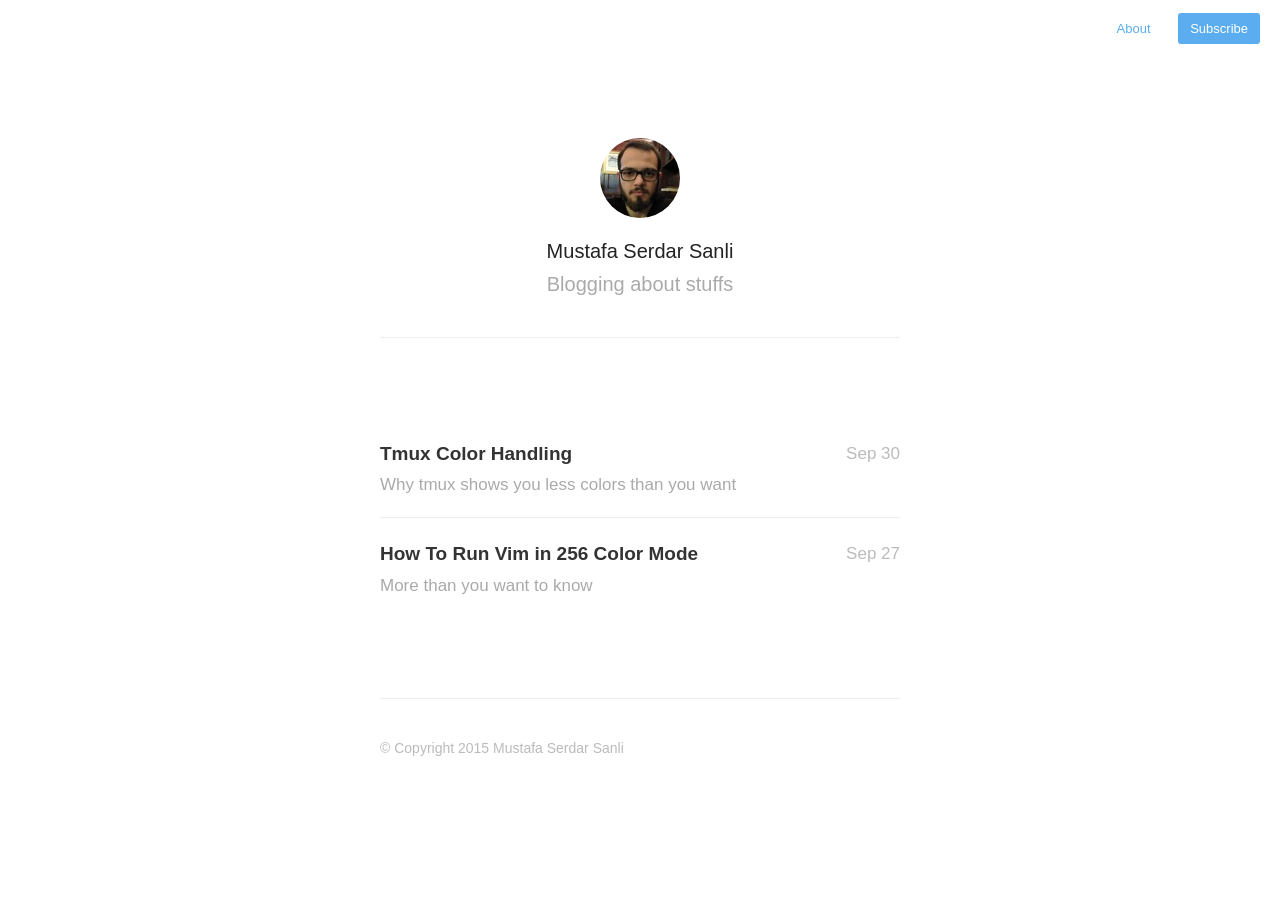
<file: index.html>
<!DOCTYPE html>
<html lang="en">
<head>
  <meta charset="utf-8">
  <meta http-equiv="X-UA-Compatible" content="IE=edge,chrome=1">
  <meta name="viewport" content="width=device-width, initial-scale=1">

  <title>Mustafa Serdar Sanli</title>
  <link rel="shortcut icon" href="/assets/images/favicon.ico">
  <link rel="stylesheet" href="/assets/css/style.css">
  <link rel="alternate" type="application/rss+xml" title="My Blog" href="/rss.xml">
  <link rel="stylesheet" href="/assets/css/highlight.css">
</head>
<body>

  <nav class="main-nav">
    

    
        
            <a href="/about">About </a>
        
    
    <a class="cta" href="/feed.xml">Subscribe</a>
</nav>

  
      <div class="profile">
    <section id="wrapper">
        <header id="header">
        
            <a href="/about">
                <img id="avatar" class="2x" src="/assets/images/avatar.jpg"/>
            </a>
        
            <h1>Mustafa Serdar Sanli</h1>
            <h2>Blogging about stuffs</h2>
        </header>
    </section>
</div>
  

  <section id="wrapper" class="home">
    <ul id="post-list">
    
        <li>
            <a href="/2015/tmux-colors/"><aside class="dates">Sep 30</aside></a>
            <a href="/2015/tmux-colors/">Tmux Color Handling <h2>Why tmux shows you less colors than you want</h2></a>
        </li>
    
        <li>
            <a href="/2015/vim-inside-tmux-256-colors/"><aside class="dates">Sep 27</aside></a>
            <a href="/2015/vim-inside-tmux-256-colors/">How To Run Vim in 256 Color Mode <h2>More than you want to know</h2></a>
        </li>
    
</ul>


<footer id="footer">
    <p class="small">© Copyright 2015 Mustafa Serdar Sanli</p>
</footer>
  </section>

  <script src="https://ajax.googleapis.com/ajax/libs/jquery/2.1.1/jquery.min.js"></script>
  <script src="/assets/js/main.js"></script>
  <script src="/assets/js/highlight.js"></script>
  <script>hljs.initHighlightingOnLoad();</script>

  <script>
    (function(i,s,o,g,r,a,m){i['GoogleAnalyticsObject']=r;i[r]=i[r]||function(){
    (i[r].q=i[r].q||[]).push(arguments)},i[r].l=1*new Date();a=s.createElement(o),
    m=s.getElementsByTagName(o)[0];a.async=1;a.src=g;m.parentNode.insertBefore(a,m)
    })(window,document,'script','//www.google-analytics.com/analytics.js','ga');

    ga('create', 'UA-68150562-1', 'auto');
    ga('send', 'pageview');
  </script>
</body>
</html>
</file>
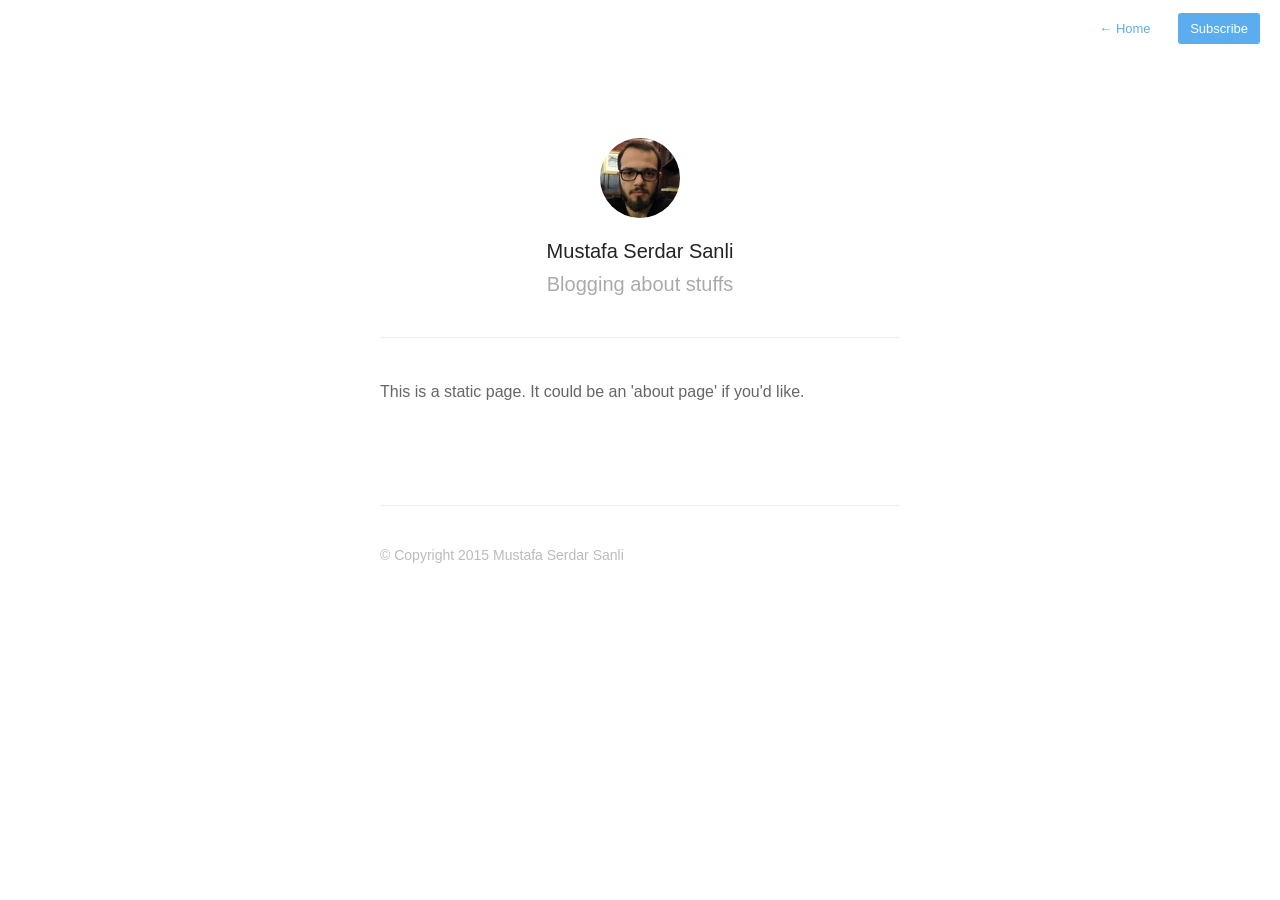
<file: about/index.html>
<!DOCTYPE html>
<html lang="en">
<head>
  <meta charset="utf-8">
  <meta http-equiv="X-UA-Compatible" content="IE=edge,chrome=1">
  <meta name="viewport" content="width=device-width, initial-scale=1">

  <title>Mustafa Serdar Sanli - About</title>
  <link rel="shortcut icon" href="/assets/images/favicon.ico">
  <link rel="stylesheet" href="/assets/css/style.css">
  <link rel="alternate" type="application/rss+xml" title="My Blog" href="/rss.xml">
  <link rel="stylesheet" href="/assets/css/highlight.css">
</head>
<body>

  <nav class="main-nav">
    
        <a href="/"> <span class="arrow">←</span> Home </a>
    

    
    <a class="cta" href="/feed.xml">Subscribe</a>
</nav>

  
      <div class="profile">
    <section id="wrapper">
        <header id="header">
        
            <a href="/about">
                <img id="avatar" class="2x" src="/assets/images/avatar.jpg"/>
            </a>
        
            <h1>Mustafa Serdar Sanli</h1>
            <h2>Blogging about stuffs</h2>
        </header>
    </section>
</div>
  

  <section id="wrapper" class="home">
    <p>This is a static page. It could be an &#39;about page&#39; if you&#39;d like.</p>

<footer id="footer">
    <p class="small">© Copyright 2015 Mustafa Serdar Sanli</p>
</footer>

  </section>

  <script src="https://ajax.googleapis.com/ajax/libs/jquery/2.1.1/jquery.min.js"></script>
  <script src="/assets/js/main.js"></script>
  <script src="/assets/js/highlight.js"></script>
  <script>hljs.initHighlightingOnLoad();</script>

  <script>
    (function(i,s,o,g,r,a,m){i['GoogleAnalyticsObject']=r;i[r]=i[r]||function(){
    (i[r].q=i[r].q||[]).push(arguments)},i[r].l=1*new Date();a=s.createElement(o),
    m=s.getElementsByTagName(o)[0];a.async=1;a.src=g;m.parentNode.insertBefore(a,m)
    })(window,document,'script','//www.google-analytics.com/analytics.js','ga');

    ga('create', 'UA-68150562-1', 'auto');
    ga('send', 'pageview');
  </script>
</body>
</html>
</file>
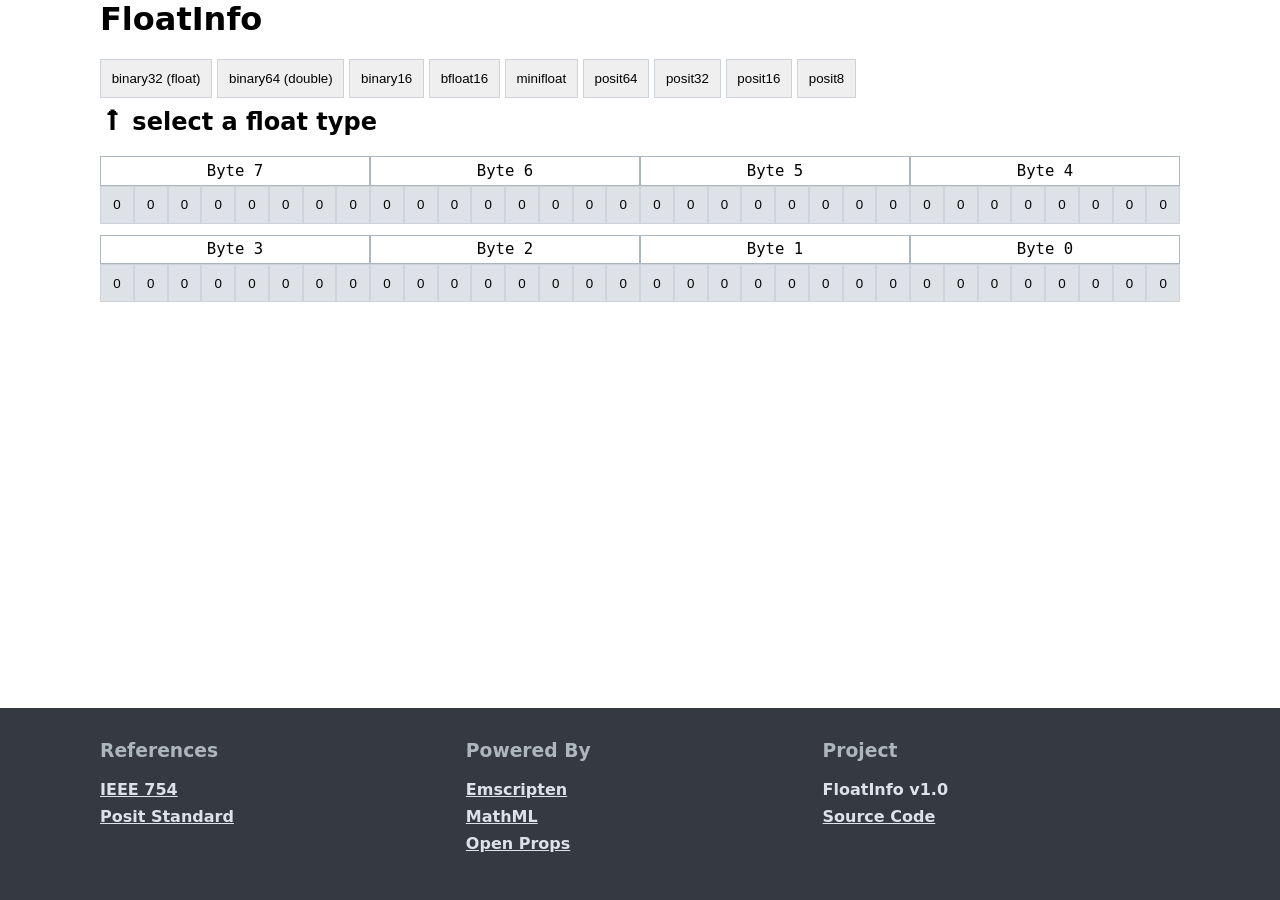
<file: FloatInfo/index.html>
<!doctype html>
<!--
Copyright 2023 Mustafa Serdar Sanli

This file is part of FloatInfo.

FloatInfo is free software: you can redistribute it and/or modify
it under the terms of the GNU General Public License as published by
the Free Software Foundation, either version 3 of the License, or
(at your option) any later version.

FloatInfo is distributed in the hope that it will be useful,
but WITHOUT ANY WARRANTY; without even the implied warranty of
MERCHANTABILITY or FITNESS FOR A PARTICULAR PURPOSE.  See the
GNU General Public License for more details.

You should have received a copy of the GNU General Public License
along with FloatInfo.  If not, see <https://www.gnu.org/licenses/>.
-->
<html>
  <head>
    <meta charset="UTF-8">
    <title>FloatInfo</title>
    <link rel="icon" type="image/png" href="icon.png">

    <link rel="stylesheet" href="open-props-1.5.15.min.css"/><!-- See https://github.com/argyleink/open-props -->
    <style>

:root {
    --sign-color:  var(--orange-7);
    --regime-color:  var(--blue-9);
    --exponent-color: var(--blue-7);
    --expbias-color: var(--blue-6);
    --mantissa-color: var(--green-8);
    --mbits-color: var(--teal-7);
    --normalized-color: var(--red-7);
    --footer-height: 12em;
}

html {
    height: 100%;
}

body {
    font-family: var(--font-sans);
    margin: 0 auto;
    min-height: 100%;
}

:where(h1, h2, h3, h4) {
    margin-top: 0px;
}

:where(h3) {
    color: var(--gray-5);
}

:where(.link) {
    margin-bottom: 0.5em;
    color: var(--gray-3);
    font-weight: bold;
}

:where(.link > a) {
    color: var(--gray-3);
    font-weight: bold;
}

.non-footer-bits {
    min-height: calc(100vh - var(--footer-height));
}

.footer {
    height: var(--footer-height);
    background-color: var(--gray-8);
    color: var(--gray-2);
}

.main-content {
    max-width: 1080px;
    margin: 0 auto;
}

.large-content {
    margin: 0 2em;
    overflow-x: auto;
}

:where(math) {
    font-size: var(--font-size-4);
    font-family: var(--font-mono);
    padding: 0.5em 0;
}

:where(td, th) {
  padding: 0;
}

.definition-table {
    table-layout: fixed;
    width: 100%;
    font-size: var(--font-size-1);
}

:where(.definition-table tr:nth-child(odd)) {
    background-color: var(--stone-1);
}

:where(.definition-table td) {
    padding: 0.2em;
}

.header-col {
    width: 12em;
}

.content-col {
    word-wrap: break-word;
}

:where(th) {
    width: 4em;
    text-align: left;
}

:where(button) {
    padding: 0.8em;
    margin-bottom: 0.8em;
    border: var(--border-size-1) solid var(--gray-4);
}

:where(.byte-row > td) {
    text-align: center;
    font-family: monospace;
    font-size: larger;
    border: solid 1px var(--gray-5);
    padding: 0.3em;
}


.identifier { font-weight: bold; }
.identifier[data-ic="1"]       { color: var(--sign-color);       }
.identifier[data-ic="2"]   { color: var(--exponent-color);   }
.identifier[data-ic="7"]    { color: var(--expbias-color);    }
.identifier[data-ic="3"]   { color: var(--mantissa-color);   }
.identifier[data-ic="4"]      { color: var(--mbits-color);      }
.identifier[data-ic="6"] { color: var(--normalized-color); }
.identifier[data-ic="5"]     { color: var(--regime-color);     }


.button-bit { width: 100%; }
button[data-bt="5"]      { color: black;                    background-color: var(--gray-3);         }
button[data-bt="3"]     { color: white; font-weight: bold; background-color: var(--sign-color);     }
button[data-bt="4"]   { color: white; font-weight: bold; background-color: var(--regime-color);   }
button[data-bt="2"] { color: white; font-weight: bold; background-color: var(--exponent-color); }
button[data-bt="1"] { color: white; font-weight: bold; background-color: var(--mantissa-color); }

    </style>
  </head>
  <body>
   <div class="non-footer-bits">
    <div class="main-content">
    <h1>FloatInfo</h1>
    <div>
      <button onclick="setFloatType(4);">binary32 (float)</button>
      <button onclick="setFloatType(5);">binary64 (double)</button>
      <button onclick="setFloatType(2);">binary16</button>
      <button onclick="setFloatType(3);">bfloat16</button>
      <button onclick="setFloatType(1);">minifloat</button>
      <button onclick="setFloatType(9);">posit64</button>
      <button onclick="setFloatType(8);">posit32</button>
      <button onclick="setFloatType(7);">posit16</button>
      <button onclick="setFloatType(6);">posit8</button>
    </div>

    <h2 class="fp-au" data-uc="13">🠕 select a float type</h2>

    <table border="0" cellpadding="0" cellspacing="0" style="width: 100%;">
      <tr class="byte-row">
        <td colspan="8">Byte 7</td>
        <td colspan="8">Byte 6</td>
        <td colspan="8">Byte 5</td>
        <td colspan="8">Byte 4</td>
      </tr>
      <tr>
        <td><button id="fp-bit63" class="button-bit" data-bt="5">0</button></td>
        <td><button id="fp-bit62" class="button-bit" data-bt="5">0</button></td>
        <td><button id="fp-bit61" class="button-bit" data-bt="5">0</button></td>
        <td><button id="fp-bit60" class="button-bit" data-bt="5">0</button></td>
        <td><button id="fp-bit59" class="button-bit" data-bt="5">0</button></td>
        <td><button id="fp-bit58" class="button-bit" data-bt="5">0</button></td>
        <td><button id="fp-bit57" class="button-bit" data-bt="5">0</button></td>
        <td><button id="fp-bit56" class="button-bit" data-bt="5">0</button></td>
        <td><button id="fp-bit55" class="button-bit" data-bt="5">0</button></td>
        <td><button id="fp-bit54" class="button-bit" data-bt="5">0</button></td>
        <td><button id="fp-bit53" class="button-bit" data-bt="5">0</button></td>
        <td><button id="fp-bit52" class="button-bit" data-bt="5">0</button></td>
        <td><button id="fp-bit51" class="button-bit" data-bt="5">0</button></td>
        <td><button id="fp-bit50" class="button-bit" data-bt="5">0</button></td>
        <td><button id="fp-bit49" class="button-bit" data-bt="5">0</button></td>
        <td><button id="fp-bit48" class="button-bit" data-bt="5">0</button></td>
        <td><button id="fp-bit47" class="button-bit" data-bt="5">0</button></td>
        <td><button id="fp-bit46" class="button-bit" data-bt="5">0</button></td>
        <td><button id="fp-bit45" class="button-bit" data-bt="5">0</button></td>
        <td><button id="fp-bit44" class="button-bit" data-bt="5">0</button></td>
        <td><button id="fp-bit43" class="button-bit" data-bt="5">0</button></td>
        <td><button id="fp-bit42" class="button-bit" data-bt="5">0</button></td>
        <td><button id="fp-bit41" class="button-bit" data-bt="5">0</button></td>
        <td><button id="fp-bit40" class="button-bit" data-bt="5">0</button></td>
        <td><button id="fp-bit39" class="button-bit" data-bt="5">0</button></td>
        <td><button id="fp-bit38" class="button-bit" data-bt="5">0</button></td>
        <td><button id="fp-bit37" class="button-bit" data-bt="5">0</button></td>
        <td><button id="fp-bit36" class="button-bit" data-bt="5">0</button></td>
        <td><button id="fp-bit35" class="button-bit" data-bt="5">0</button></td>
        <td><button id="fp-bit34" class="button-bit" data-bt="5">0</button></td>
        <td><button id="fp-bit33" class="button-bit" data-bt="5">0</button></td>
        <td><button id="fp-bit32" class="button-bit" data-bt="5">0</button></td>
      </tr>
      <tr class="byte-row">
        <td colspan="8">Byte 3</td>
        <td colspan="8">Byte 2</td>
        <td colspan="8">Byte 1</td>
        <td colspan="8">Byte 0</td>
      </tr>
      <tr>
        <td><button id="fp-bit31" class="button-bit" data-bt="5">0</button></td>
        <td><button id="fp-bit30" class="button-bit" data-bt="5">0</button></td>
        <td><button id="fp-bit29" class="button-bit" data-bt="5">0</button></td>
        <td><button id="fp-bit28" class="button-bit" data-bt="5">0</button></td>
        <td><button id="fp-bit27" class="button-bit" data-bt="5">0</button></td>
        <td><button id="fp-bit26" class="button-bit" data-bt="5">0</button></td>
        <td><button id="fp-bit25" class="button-bit" data-bt="5">0</button></td>
        <td><button id="fp-bit24" class="button-bit" data-bt="5">0</button></td>
        <td><button id="fp-bit23" class="button-bit" data-bt="5">0</button></td>
        <td><button id="fp-bit22" class="button-bit" data-bt="5">0</button></td>
        <td><button id="fp-bit21" class="button-bit" data-bt="5">0</button></td>
        <td><button id="fp-bit20" class="button-bit" data-bt="5">0</button></td>
        <td><button id="fp-bit19" class="button-bit" data-bt="5">0</button></td>
        <td><button id="fp-bit18" class="button-bit" data-bt="5">0</button></td>
        <td><button id="fp-bit17" class="button-bit" data-bt="5">0</button></td>
        <td><button id="fp-bit16" class="button-bit" data-bt="5">0</button></td>
        <td><button id="fp-bit15" class="button-bit" data-bt="5">0</button></td>
        <td><button id="fp-bit14" class="button-bit" data-bt="5">0</button></td>
        <td><button id="fp-bit13" class="button-bit" data-bt="5">0</button></td>
        <td><button id="fp-bit12" class="button-bit" data-bt="5">0</button></td>
        <td><button id="fp-bit11" class="button-bit" data-bt="5">0</button></td>
        <td><button id="fp-bit10" class="button-bit" data-bt="5">0</button></td>
        <td><button id="fp-bit9"  class="button-bit" data-bt="5">0</button></td>
        <td><button id="fp-bit8"  class="button-bit" data-bt="5">0</button></td>
        <td><button id="fp-bit7"  class="button-bit" data-bt="5">0</button></td>
        <td><button id="fp-bit6"  class="button-bit" data-bt="5">0</button></td>
        <td><button id="fp-bit5"  class="button-bit" data-bt="5">0</button></td>
        <td><button id="fp-bit4"  class="button-bit" data-bt="5">0</button></td>
        <td><button id="fp-bit3"  class="button-bit" data-bt="5">0</button></td>
        <td><button id="fp-bit2"  class="button-bit" data-bt="5">0</button></td>
        <td><button id="fp-bit1"  class="button-bit" data-bt="5">0</button></td>
        <td><button id="fp-bit0"  class="button-bit" data-bt="5">0</button></td>
      </tr>
    </table>

    <table border="0" cellpadding="0" cellspacing="0" style="width: 100%; display:none;" class="fp-as" data-uc="7">
      <tr>
        <th>Set</th>
        <td>
          <button onclick="setValue(gFE, 1);" title="Zero!">0.0</button>
          <button onclick="setValue(gFE, 2);" title="One!">1.0</button>
          <button class="fp-as" data-uc="5" onclick="setValue(gFE, 4);" title="positive infinity">infinity</button>
          <button class="fp-as" data-uc="5" onclick="setValue(gFE, 5);">quiet NaN</button>
          <button class="fp-as" data-uc="5" onclick="setValue(gFE, 6);">signaling NaN</button>
          <button class="fp-as" data-uc="6" onclick="setValue(gFE, 3);" title="Not a real">NaR</button>
          <button class="fp-as" data-uc="5" onclick="setValue(gFE, 7);" title="Minimim positive normalized value">min</button>
          <button class="fp-as" data-uc="6" onclick="setValue(gFE, 7);" title="Minimum positive malue">min</button>
          <button onclick="setValue(gFE, 8);" title="Maximum finite value">max</button>
          <button onclick="setValue(gFE, 9);" title="Difference between 1.0 and next value">epsilon</button>
          <button class="fp-as" data-uc="5" onclick="setValue(gFE, 10);" title="Minimum positive denormal value">denorm_min</button>
        </td>
      </tr>
      <tr>
        <th>Edit</th>
        <td>
          <button onclick="setValue(gFE, 11);" title="Flips the sign">negate</button>
          <button onclick="setValue(gFE, 12);" title="Next value towards -inf">prev</button>
          <button onclick="setValue(gFE, 13);" title="Next value towards inf">next</button>
          <button class="fp-as" data-uc="6" data-bt="4" onclick="setValue(gFE, 19)" title="Decrement regime">&nbsp;&nbsp;-&nbsp;&nbsp;</button>
          <button class="fp-as" data-uc="6" data-bt="4" onclick="setValue(gFE, 18)" title="Increment regime">&nbsp;&nbsp;+&nbsp;&nbsp;</button>
          <button data-bt="2" onclick="setValue(gFE, 17)" title="Decrement exponent">&nbsp;&nbsp;-&nbsp;&nbsp;</button>
          <button data-bt="2" onclick="setValue(gFE, 16)" title="Increment exponent">&nbsp;&nbsp;+&nbsp;&nbsp;</button>
          <button data-bt="1" onclick="setValue(gFE, 15)" title="Decrement mantissa">&nbsp;&nbsp;-&nbsp;&nbsp;</button>
          <button data-bt="1" onclick="setValue(gFE, 14)" title="Increment mantissa">&nbsp;&nbsp;+&nbsp;&nbsp;</button>
        </td>
      </tr>
    </table>



    <table class="fp-as definition-table" data-uc="5" border="0" cellpadding="0" cellspacing="0" style="display:none;">
      <tr>
        <td class="header-col"><code class="identifier" data-ic="1">sign</code></td><td class="content-col"><code><span class="fp-au" data-uc="1">???</span></code></td>
      </tr>
      <tr>
        <td class="header-col"><code class="identifier" data-ic="2">exponent</code></td><td class="content-col"><code><span class="fp-au" data-uc="2">???</span></code></td>
      </tr>
      <tr>
        <td class="header-col"><code class="identifier" data-ic="7">expbias</code></td><td class="content-col"><code><span class="fp-au" data-uc="7">???</span></code></td>
      </tr>
      <tr>
        <td class="header-col"><code class="identifier" data-ic="3">mantissa</code></td><td class="content-col"><code><span class="fp-au" data-uc="3">???</span></code></td>
      </tr>
      <tr>
        <td class="header-col"><code class="identifier" data-ic="4">mbits</code></td><td class="content-col"><code><span class="fp-au" data-uc="4">???</span></code></td>
      </tr>
      <tr>
        <td class="header-col"><code class="identifier" data-ic="6">N</code></td><td class="content-col"><code><span class="fp-au" data-uc="6">???</span></code></td>
      </tr>
      <tr>
        <td class="header-col"><code>bytes</code></td><td class="content-col"><code><span class="fp-au" data-uc="10">???</span></code></td>
      </tr>
      <tr>
        <td class="header-col"><code>value&nbsp;(base10)</code></td><td class="content-col"><code><span class="fp-au" data-uc="14">???</span></code></td>
      </tr>
      <tr>
        <td class="header-col"><code>value&nbsp;(base2)</code></td><td class="content-col"><code><span class="fp-au" data-uc="15">???</span></code></td>
      </tr>
    </table>

    <table class="fp-as definition-table" data-uc="6" border="0" cellpadding="0" cellspacing="0" style="display:none;">
        <td class="header-col"><code class="identifier" data-ic="1">sign</code></td><td class="content-col"><code><span class="fp-au" data-uc="1">???</span></code></td>
      </tr>
      <tr>
        <td class="header-col"><code class="identifier" data-ic="5">regime</code></td><td class="content-col"><code><span class="fp-au" data-uc="5">???</span></code></td>
      </tr>
      <tr>
        <td class="header-col"><code class="identifier" data-ic="2">exponent</code></td><td class="content-col"><code><span class="fp-au" data-uc="2">???</span></code></td>
      </tr>
      <tr>
        <td class="header-col"><code class="identifier" data-ic="3">mantissa</code></td><td class="content-col"><code><span class="fp-au" data-uc="3">???</span></code></td>
      </tr>
      <tr>
        <td class="header-col"><code class="identifier" data-ic="4">mbits</code></td><td class="content-col"><code><span class="fp-au" data-uc="4">???</span></code></td>
      </tr>
      <tr>
        <td class="header-col"><code>bytes</code></td><td class="content-col"><code><span class="fp-au" data-uc="10">???</span></code></td>
      </tr>
      <tr>
        <td class="header-col"><code>value&nbsp;(base10)</code></td><td class="content-col"><code><span class="fp-au" data-uc="14">???</span></code></td>
      </tr>
      <tr>
        <td class="header-col"><code>value&nbsp;(base2)</code></td><td class="content-col"><code><span class="fp-au" data-uc="15">???</span></code></td>
      </tr>
    </table>

    </div>

    <div class="fp-as" data-uc="7" style="display: none;">
      <div class="fp-au" data-uc="16">
      </div>
    </div>

    </div>
    <div class="footer">
    <div class="main-content">
      <div style="display: grid; grid-template-columns: auto auto auto; padding-top: 2em;">
        <div>
           <h3>References</h3>
           <div class="link"><a href="https://en.wikipedia.org/wiki/IEEE_754">IEEE 754</a></div>
           <div class="link"><a href="https://posithub.org/">Posit Standard</a></div>
        </div>
        <div>
           <h3>Powered By</h3>
           <div class="link"><a href="https://emscripten.org/">Emscripten</a></div>
           <div class="link"><a href="https://developer.mozilla.org/en-US/docs/Web/MathML">MathML</a></div>
           <div class="link"><a href="https://open-props.style/">Open Props</a></div>
        </div>
        <div>
           <h3>Project</h3>
           <div class="link">FloatInfo v1.0</div>
           <div class="link"><a href="https://github.com/mserdarsanli/FloatInfo">Source Code</a></div>
        </div>
      </div>
    </div>
    </div>

<script type="text/javascript" src="floatinfo.js"></script>
  <script>
    var E = null;

    function getString(e, c) {
        let cpp_s = E._e_get_string(e, c);
        return E.UTF8ToString(cpp_s);
    }

    function getInt(e, c) {
        return E._e_get_int(e, c);
    }

    function setValue(e, c, valStr) {
        var valStrCpp;
        if (valStr == undefined) {
            valStrCpp = 0;
        } else {
            valStrCpp = E.stringToNewUTF8(valStr);
        }
        E._e_set_value(e, c, valStrCpp);
        E._free(valStrCpp);

        refresh_bits();
    }

    function refresh_bits() {
        for (let el of document.getElementsByClassName('fp-au')) {
            el.innerHTML = getString(gFE, el.dataset.uc);
        }

        for (let el of document.getElementsByClassName('fp-as')) {
            el.style.display = (getInt(gFE, parseInt(el.dataset.uc)) == 1 ? '' : 'none');
        }

        var s = getString(gFE, 9);
        for (let i = 0; i < 64; ++i) {
            let el = document.getElementById(`fp-bit${i}`);
            if (i < s.length) {
                el.innerText = s[i];
            } else {
                el.innerText = '-';
            }

            el.dataset.bt = getInt(gFE, i + 8);
        }

        var s = getString(gFE, 11);
        history.replaceState(null, null, s);
    };


    function setFloatType(typeCode) {
        gFE = E._get_fe(typeCode);
        setValue(gFE, 1);
    }

    function cloneTemplate(nodeid, doSubs) {
        var template = document.getElementById(nodeid);
        var clone = template.content.cloneNode(true);

        if (doSubs) {
            for (let elem of clone.children[0].getElementsByClassName('identifier')) {
                elem.classList.add('fp-au');
                elem.dataset.uc = elem.dataset.ic;
            }
        }

        return clone;
    }

    for (let i = 0; i < 64; ++i) {
        document.getElementById(`fp-bit${i}`).addEventListener('click', function() {setValue(gFE, i + 21);});
    }

    createMyModule().then(function(Module) {
        E = Module;

        for (let typeIdx = 1; typeIdx < 10; ++typeIdx) {
            let fe = E._get_fe(typeIdx);
            let typeName = getString(fe, 12);

            if (location.hash.startsWith('#' + typeName + '=')) {
                let reprStr = location.hash.substr(2 + typeName.length);
                gFE = fe;
                setValue(gFE, 20, reprStr);
                break;
            }
        }
    });

  </script>
  </body>
</html>
</file>
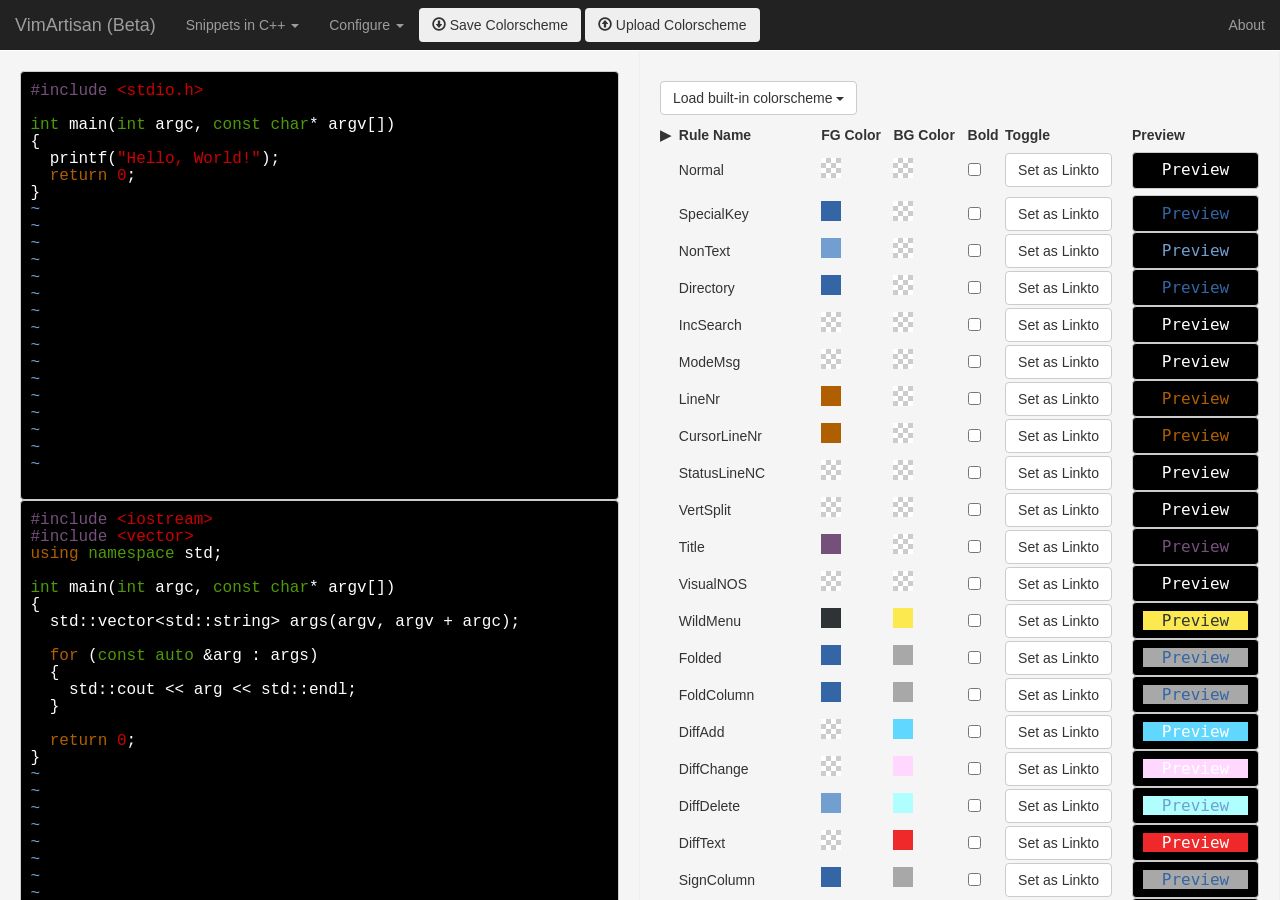
<file: VimArtisan/index.html>
<!doctype html>

<!--
  Copyright 2015 Mustafa Serdar Sanli

  This file is part of VimArtisan.

  VimArtisan is free software: you can redistribute it and/or modify
  it under the terms of the GNU General Public License as published by
  the Free Software Foundation, either version 3 of the License, or
  (at your option) any later version.

  VimArtisan is distributed in the hope that it will be useful,
  but WITHOUT ANY WARRANTY; without even the implied warranty of
  MERCHANTABILITY or FITNESS FOR A PARTICULAR PURPOSE.  See the
  GNU General Public License for more details.

  You should have received a copy of the GNU General Public License
  along with VimArtisan.  If not, see <http://www.gnu.org/licenses/>.
-->

<!-- TODO add vim special lines -->

<html>
  <head>
    <meta http-equiv="Content-Type" content="text/html; charset=utf-8">
    <link rel="icon" href="Vim-Icon-Colored.png">

    <!-- Following stylesheets will be modified at runtime -->
    <style id="Style-SyntaxGroups"></style>
    <style id="Style-TerminalSettings"></style>

    <script src="external/jquery_2.1.4.min.js"></script>
    <script src="external/css/bootstrap_3.3.5.min.js"></script>
    <script src="external/spectrum_1.7.0.js"></script>

    <script src="Gen.ts.js"></script>

    <link rel="stylesheet" type="text/css" href="external/css/bootstrap_3.3.5.min.css">
    <link rel="stylesheet" type="text/css" href="external/spectrum_1.7.0.min.css">
    <!-- VimArtisan.css MUST be included after bootstrap.css, otherwise bootstrap values override -->

    <link rel="stylesheet" type="text/css" href="VimArtisan.css">
  </head>
  <body>

    <!-- Google analytics block -->
    <script>
      (function(i,s,o,g,r,a,m){i['GoogleAnalyticsObject']=r;i[r]=i[r]||function(){
      (i[r].q=i[r].q||[]).push(arguments)},i[r].l=1*new Date();a=s.createElement(o),
      m=s.getElementsByTagName(o)[0];a.async=1;a.src=g;m.parentNode.insertBefore(a,m)
      })(window,document,'script','//www.google-analytics.com/analytics.js','ga');
      ga('create', 'UA-68150562-1', 'auto');
      ga('send', 'pageview');
    </script>

    <!-- Fixed top header -->
    <nav id="header" class="navbar navbar-inverse navbar-fixed-top">
      <!-- container-fluid occupies entire width -->
      <div class="container-fluid">

        <!-- Start with a brand name/logo on left -->
        <div class="navbar-header">
          <a class="navbar-brand" href="#">VimArtisan (Beta)</a>
        </div>

        <!-- Rest of the navbar -->
        <div class="collapse navbar-collapse">

          <ul class="nav navbar-nav">
            <!-- Dropdown for language selector -->
            <li class="dropdown">
              <a href="#" class="dropdown-toggle" data-toggle="dropdown"
                 role="button" aria-expanded="false">
                <span id="snippet-lang-dropdown-text">
                  <!-- Will be filled on Page.Initialize -->
                </span>
                <span class="caret"></span>
              </a>
              <ul id="snippet-lang-select-list" class="dropdown-menu" role="menu">
                  <!-- Will be populated on Page.Initialize -->
              </ul>
            </li>
          </ul>

          <ul class="nav navbar-nav">
            <li>
              <a href="#" class="dropdown-toggle" data-toggle="dropdown"
                 role="button" aria-expanded="false">
                 <span id="snippet-lang-dropdown-text">Configure</span>
                <span class="caret"></span>
              </a>
              <ul class="dropdown-menu" role="menu">
                <li><a href="javascript:Page.ConfigureTerminal();">Terminal Settings</a></li>
              </ul>
            </li>
          </ul>

          <button class="btn btn-inverse navbar-btn" type="button" onclick="Page.SaveCurrentStyle();">
            <span class="glyphicon glyphicon-download" aria-hidden="true"></span>
            Save Colorscheme
          </button>

          <button class="btn btn-inverse navbar-btn" type="button" onclick="Page.LoadColorschemeModal();">
            <span class="glyphicon glyphicon-upload" aria-hidden="true"></span>
            Upload Colorscheme
          </button>

          <!-- License / Coontact info on right -->
          <ul class="nav navbar-nav navbar-right">
            <li><a href="javascript:Page.ShowAboutPopup();">About</a></li>
          </ul>
        </div>

      </div>
    </nav>

    <!-- Content (Terminals, color settings) -->
    <div id="content" class="container-fluid">
      <div class="row" style="height: 100%">

        <!-- Column to display terminals -->
        <!-- TODO check if col is ok (for width) -->
        <div id="terminals" class="col-lg-6 sidebar">
          Loading...
        </div>

        <!-- Column to display controls -->
        <div id="controls" class="col-lg-6 col-lg-offset-6 sidebar">
          <!-- colorscheme picker dropdown -->
          <p>
            <div class="btn-group">
              <button id="vim-builtin-colorscheme-picker-button"
                      type="button" class="btn btn-default dropdown-toggle disabled"
                      data-toggle="dropdown" aria-haspopup="true" aria-expanded="false">
                Load built-in colorscheme <span class="caret"></span>
              </button>
              <ul id="vim-builtin-colorschemes-list" class="dropdown-menu">
                <li><a href="#" onclick=";">...</a></li>
              </ul>
            </div>
          </p>

          <div id="div-syntax-groups">
            Controls will go here
          </div>
        </div>
      </div>
    </div>

    <!-- Save colorscheme modal, initially hidden -->
    <div class="modal fade" id="color-scheme-save-modal" tabindex="-1" role="dialog" aria-hidden="true">
      <div class="modal-dialog">
        <div class="modal-content">
          <div class="modal-header">
            <button type="button" class="close" data-dismiss="modal" aria-label="Close"><span aria-hidden="true">&times;</span></button>
            <h4 class="modal-title">Save the Colorscheme</h4>
          </div>
          <div id="color-scheme-save-body" class="modal-body">
            <p>
              Name your colorscheme <input id="colorscheme-name-input" value="foobar"></input>
            </p>
            <p>
              <a href="javascript:Page.DownloadColorscheme();">Click To Download</a>
              <!-- Helper anchor for file download -->
              <a id="colorscheme-download-anchor" style="display:none;"></a>
            </p>
          </div>
          <div class="modal-footer">
            <button type="button" class="btn btn-default" data-dismiss="modal">Close</button>
          </div>
        </div><!-- /.modal-content -->
      </div><!-- /.modal-dialog -->
    </div><!-- /.modal -->
    <!-- Save colorscheme end -->

    <!-- Load colorscheme modal, initially hidden -->
    <div class="modal fade" id="color-scheme-load-modal" tabindex="-1" role="dialog" aria-hidden="true">
      <div class="modal-dialog">
        <div class="modal-content">
          <div class="modal-header">
            <button type="button" class="close" data-dismiss="modal" aria-label="Close"><span aria-hidden="true">&times;</span></button>
            <h4 class="modal-title">Upload Colorscheme (Experimental)</h4>
          </div>
          <div class="modal-body">
            <p>
              After uploading, colorscheme can be loaded from built-in colorschemes dropdown.
            </p>
            <p>
              Select colorscheme to upload: <input id="load-colorscheme-file" type="file"></input>
            </p>
            <p>
              <button id="load-colorscheme-button" type="button" class="btn btn-default">Upload</button>
              <button id="load-colorscheme-button-done" type="button" class="btn btn-default" disabled="true">
                <span class="glyphicon glyphicon-ok" aria-hidden="true"></span>
                Uploaded
              </button>
            </p>

          </div>
          <div class="modal-footer">
            <button type="button" class="btn btn-default" data-dismiss="modal">Close</button>
          </div>
        </div><!-- /.modal-content -->
      </div><!-- /.modal-dialog -->
    </div><!-- /.modal -->
    <!-- Load colorscheme end -->

    <!-- About popup -->
    <div class="modal fade" id="about-modal" tabindex="-1" role="dialog" aria-hidden="true">
      <div class="modal-dialog">
        <div class="modal-content">
          <div class="modal-header">
            <button type="button" class="close" data-dismiss="modal" aria-label="Close"><span aria-hidden="true">&times;</span></button>
            <h4 class="modal-title">VimArtisan</h4>
          </div>
          <div id="about-body" class="modal-body">
            <p>VimArtisan is a colorscheme generator for Vim. Source is available at <a href="https://github.com/mserdarsanli/VimArtisan">Github</a></p>

            <p>Snippets shown are mostly from <a href="http://rosettacode.org/wiki/Rosetta_Code">Rosetta Code</a>,
            and are available under <a href="http://www.gnu.org/licenses/fdl-1.2.html">GNU Free Documentation License 1.2</a>.</p>
          </div>
          <div class="modal-footer">
            <button type="button" class="btn btn-default" data-dismiss="modal">Close</button>
          </div>
        </div><!-- /.modal-content -->
      </div><!-- /.modal-dialog -->
    </div><!-- /.modal -->
    <!-- About popup end -->

    <!-- Configure terminal popup modal -->
    <div class="modal fade" id="configure-terminal-modal" tabindex="-1" role="dialog" aria-hidden="true">
      <div class="modal-dialog">
        <div class="modal-content">
          <div class="modal-header">
            <button type="button" class="close" data-dismiss="modal" aria-label="Close"><span aria-hidden="true">&times;</span></button>
            <h4 class="modal-title">Terminal Settings</h4>
          </div>
          <div id="color-scheme-save-body" class="modal-body">
            <p>
              Values here are not universal, and depend on your terminal settings.<br />
              Built-in schemes listed here are for GNOME Terminal 3.6.2
            </p>

            <h4>Foreground, Background</h4>
            <table class="table-condensed">
              <tr>
                <td>Text Color</td>
                <td>
                  <input type='text' id="terminal-text-colorpicker" />
                </td>
              </tr>
              <tr>
                <td>Background Color</td>
                <td>
                  <input type='text' id="terminal-background-colorpicker" />
                </td>
              </tr>
            </table>

            <p>
              <div class="btn-group">
                <button type="button" class="btn btn-default dropdown-toggle"
                        data-toggle="dropdown" aria-haspopup="true" aria-expanded="false">
                  Load built-in scheme <span class="caret"></span>
                </button>
                <ul id="terminal-colorscheme-reset-list" class="dropdown-menu">
                  <!-- Will be populated on TerminalSettings.Initialize -->
                </ul>
              </div>
            </p>

            <h4>Palette</h4>

            <table class="table-condensed">
              <tr>
                <td><input type='text' id="terminal-palette0-colorpicker" /></td>
                <td><input type='text' id="terminal-palette1-colorpicker" /></td>
                <td><input type='text' id="terminal-palette2-colorpicker" /></td>
                <td><input type='text' id="terminal-palette3-colorpicker" /></td>
                <td><input type='text' id="terminal-palette4-colorpicker" /></td>
                <td><input type='text' id="terminal-palette5-colorpicker" /></td>
                <td><input type='text' id="terminal-palette6-colorpicker" /></td>
                <td><input type='text' id="terminal-palette7-colorpicker" /></td>
              </tr>
              <tr>
                <td><input type='text' id="terminal-palette8-colorpicker" /></td>
                <td><input type='text' id="terminal-palette9-colorpicker" /></td>
                <td><input type='text' id="terminal-palette10-colorpicker" /></td>
                <td><input type='text' id="terminal-palette11-colorpicker" /></td>
                <td><input type='text' id="terminal-palette12-colorpicker" /></td>
                <td><input type='text' id="terminal-palette13-colorpicker" /></td>
                <td><input type='text' id="terminal-palette14-colorpicker" /></td>
                <td><input type='text' id="terminal-palette15-colorpicker" /></td>
              </tr>
            </table>

            <p>
              <div class="btn-group">
                <button type="button" class="btn btn-default dropdown-toggle"
                        data-toggle="dropdown" aria-haspopup="true" aria-expanded="false">
                  Load built-in palette <span class="caret"></span>
                </button>
                <ul id="terminal-palette-reset-list" class="dropdown-menu">
                  <!-- Will be populated on TerminalSettings.Initialize -->
                </ul>
              </div>
            </p>
          </div>
          <div class="modal-footer">
            <button type="button" class="btn btn-default" data-dismiss="modal">Close</button>
          </div>
        </div><!-- /.modal-content -->
      </div><!-- /.modal-dialog -->
    </div><!-- /.modal -->
    <!-- Configure terminal popup modal end -->


    <script>
      TerminalSettings.Initialize();

      Page.Initialize();

      // Detect which syntax element was clicked, based on the tag name
      $('#terminals').click(Page.GroupSelected);
    </script>
  </body>
</html>
</file>
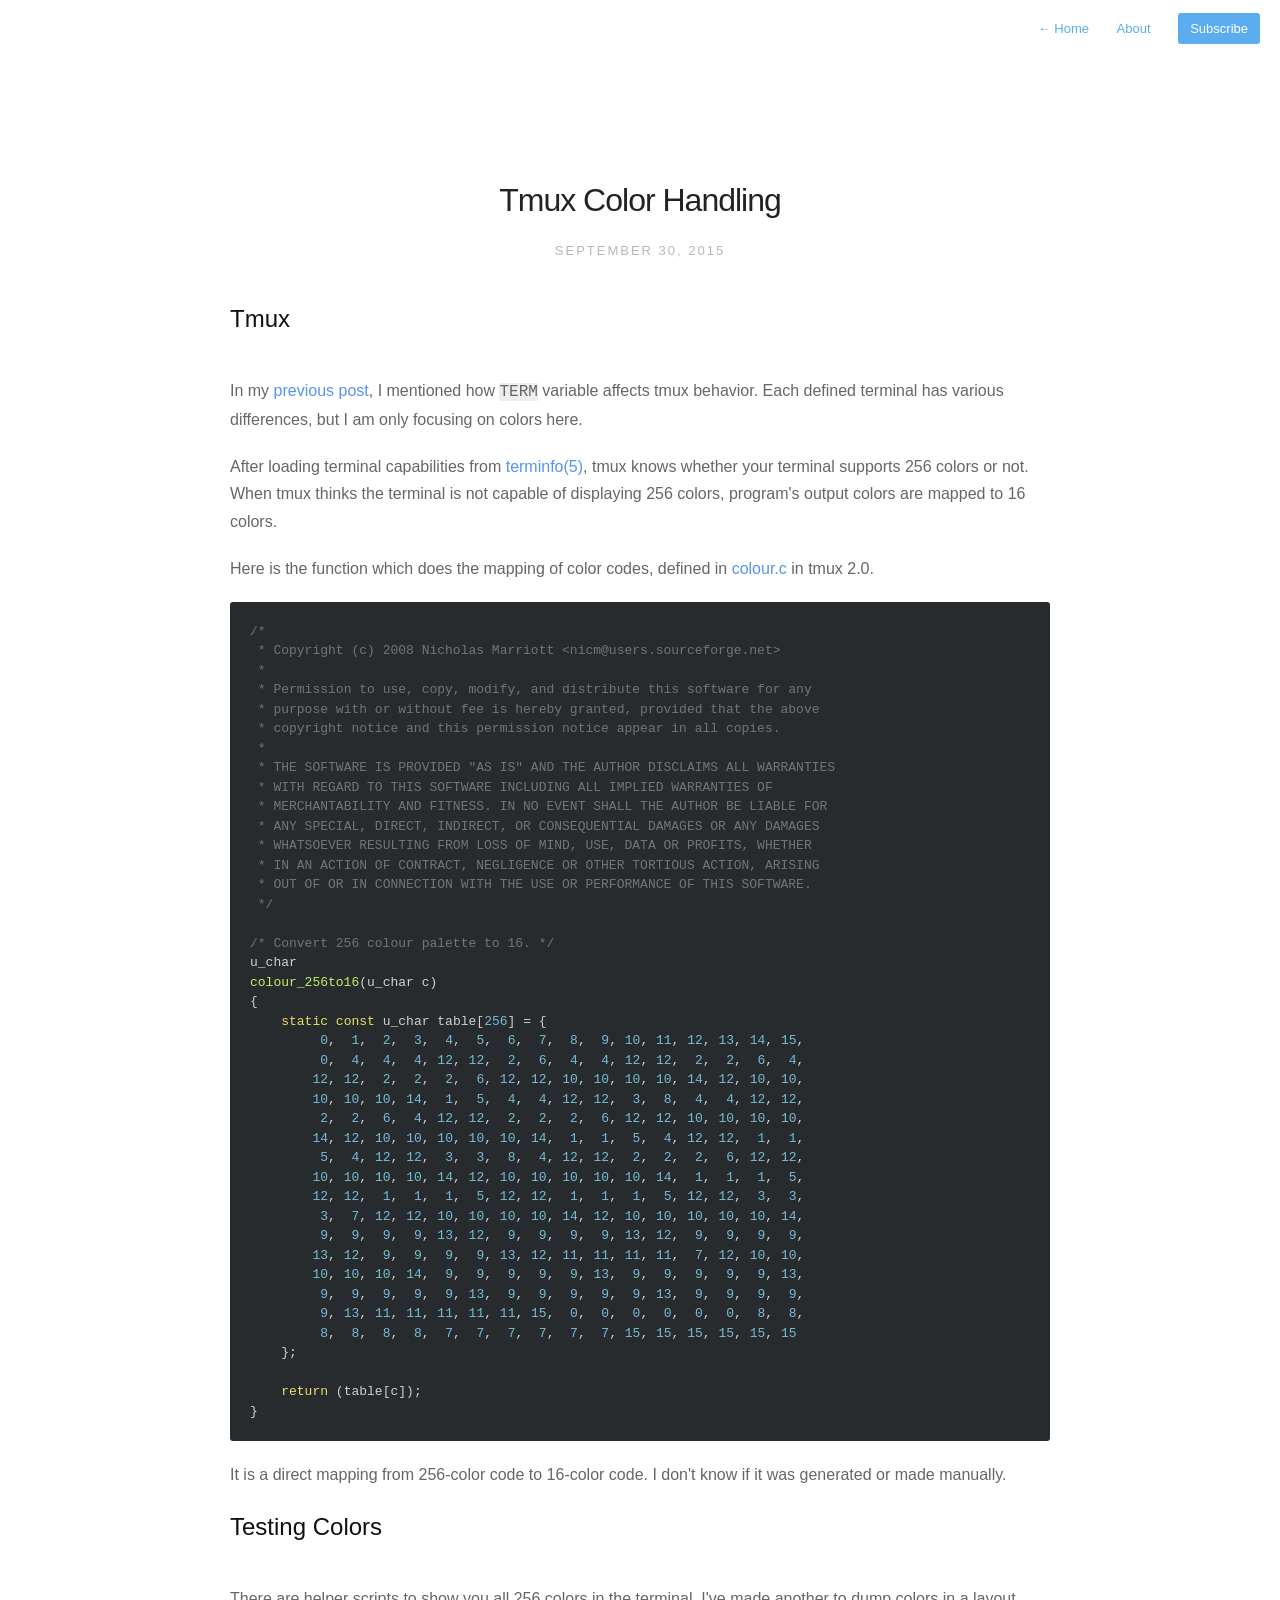
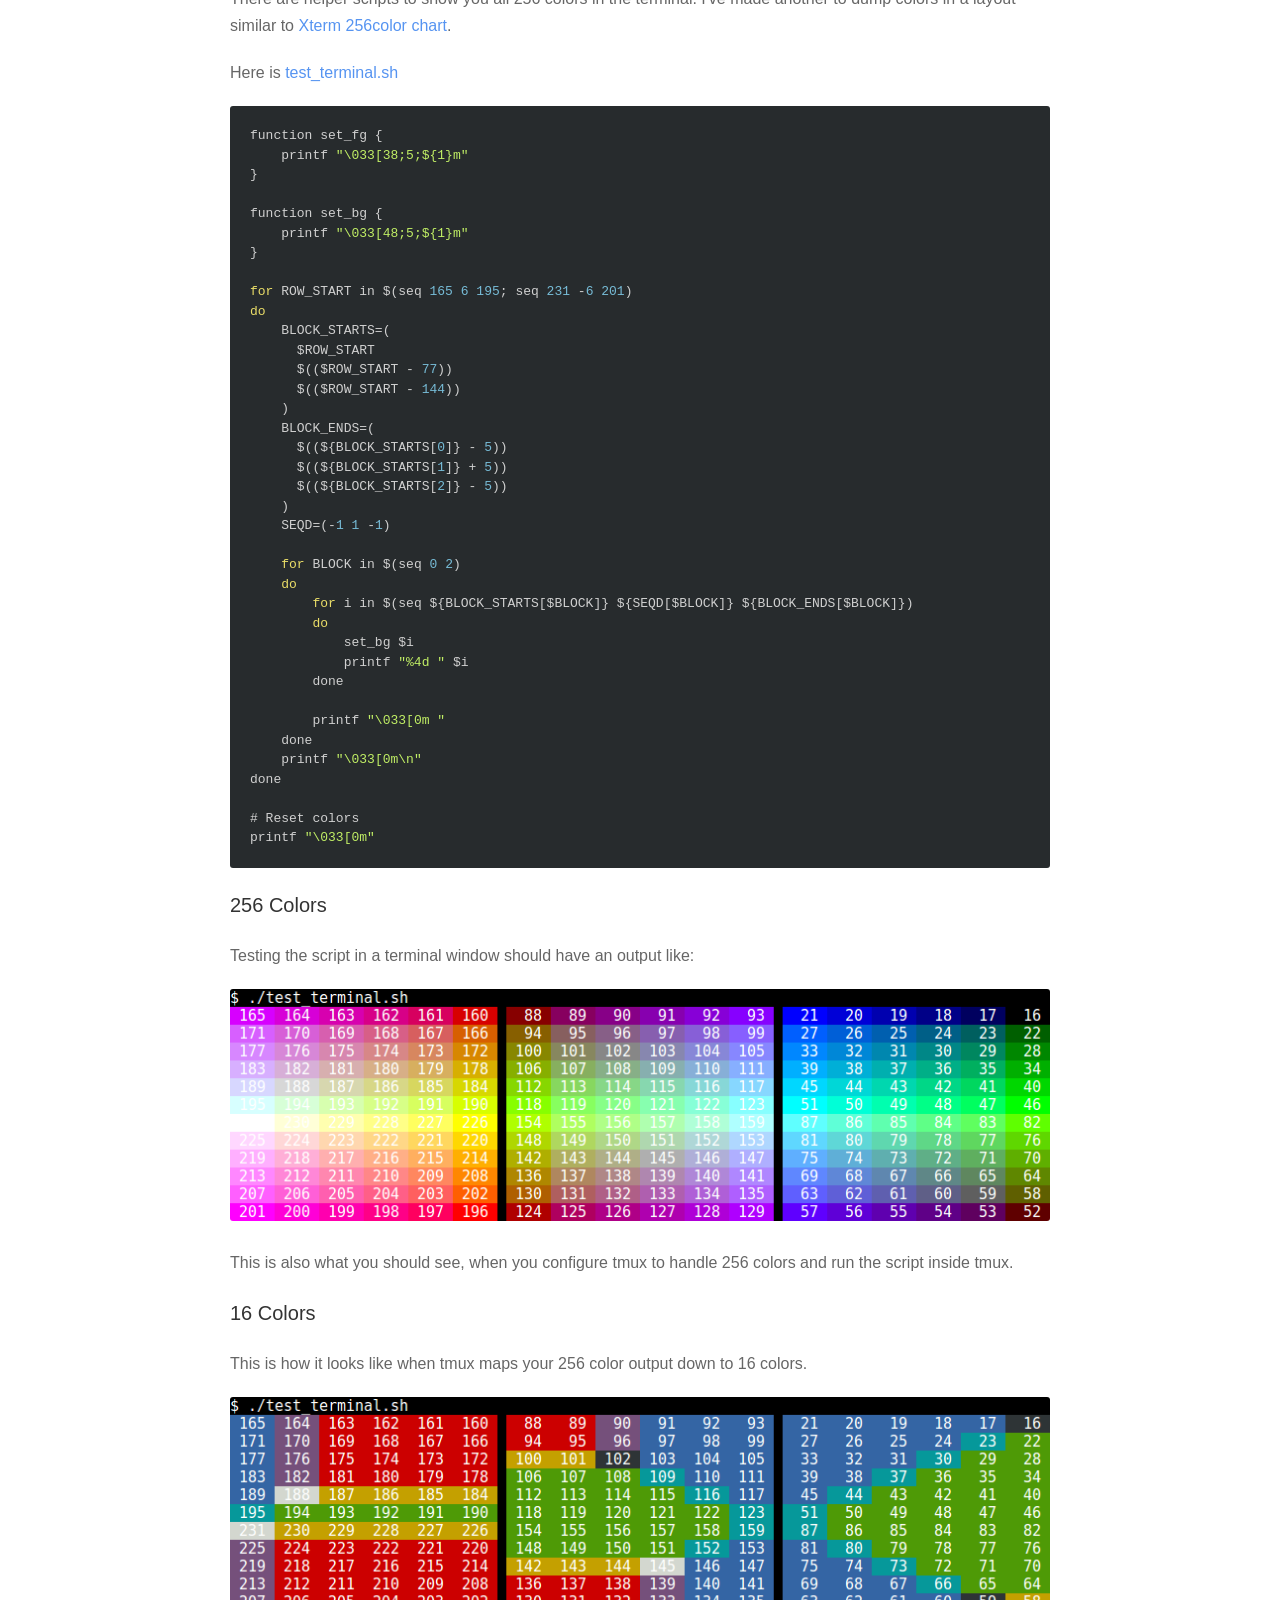
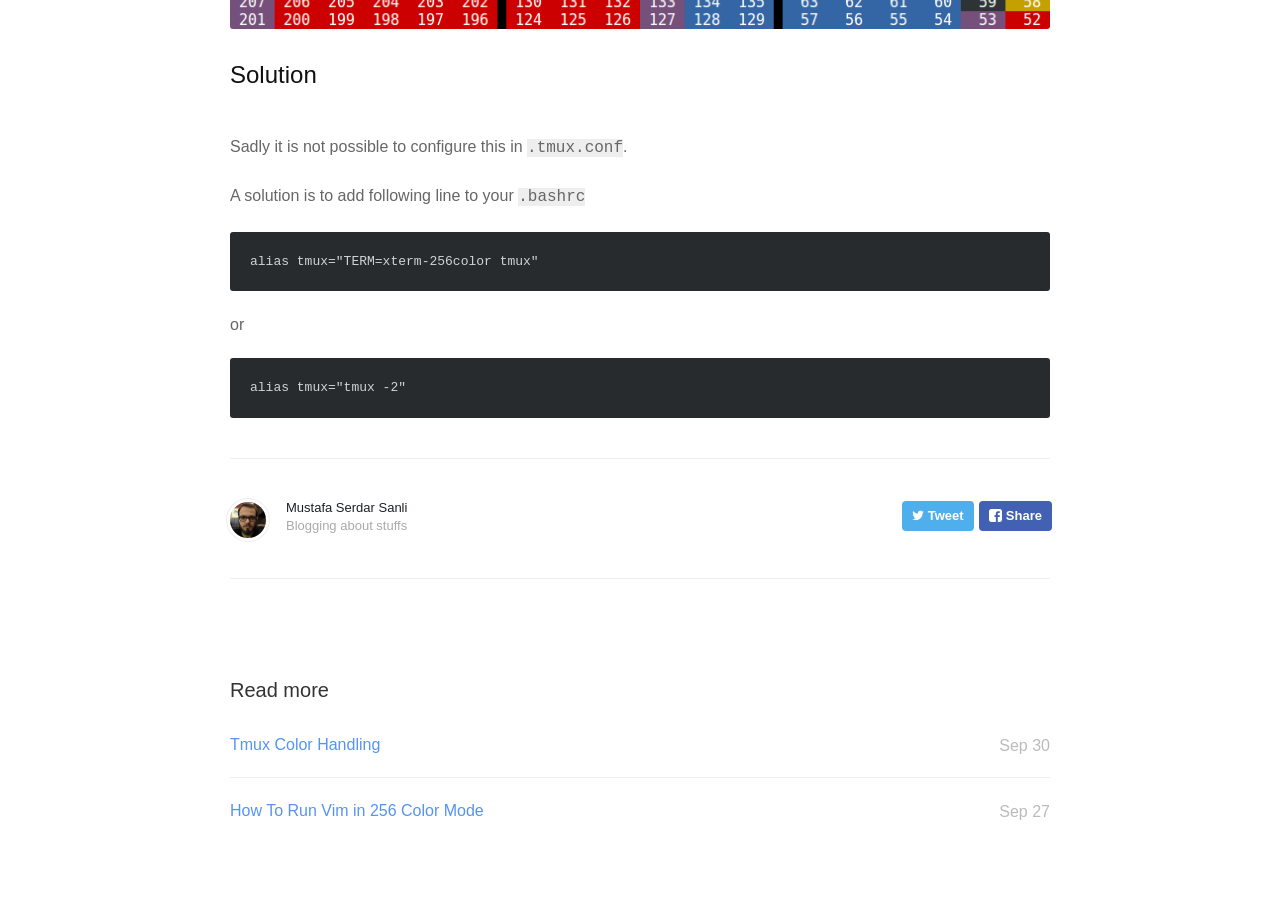
<file: 2015/tmux-colors/index.html>
<!DOCTYPE html>
<html lang="en">
<head>
  <meta charset="utf-8">
  <meta http-equiv="X-UA-Compatible" content="IE=edge,chrome=1">
  <meta name="viewport" content="width=device-width, initial-scale=1">

  <title>Mustafa Serdar Sanli - Tmux Color Handling</title>
  <link rel="shortcut icon" href="/assets/images/favicon.ico">
  <link rel="stylesheet" href="/assets/css/style.css">
  <link rel="alternate" type="application/rss+xml" title="My Blog" href="/rss.xml">
  <link rel="stylesheet" href="/assets/css/highlight.css">
</head>
<body>

  <nav class="main-nav">
    
        <a href="/"> <span class="arrow">←</span> Home </a>
    

    
        
            <a href="/about">About </a>
        
    
    <a class="cta" href="/feed.xml">Subscribe</a>
</nav>

  

  <section id="wrapper" class="">
    <article class="post">
    <header>
        <h1>Tmux Color Handling</h1>
        <h2 class="headline">September 30, 2015</h2>
    </header>
    <section id="post-body">
        <h2>Tmux</h2>

<p>In my <a href="/2015/vim-inside-tmux-256-colors/">previous post</a>, I mentioned how
<code>TERM</code> variable affects tmux behavior. Each defined terminal has various differences, but
I am only focusing on colors here.</p>

<p>After loading terminal capabilities from <a href="http://man7.org/linux/man-pages/man5/terminfo.5.html">terminfo(5)</a>, tmux knows whether your terminal
supports 256 colors or not. When tmux thinks the terminal is not capable of displaying 256 colors,
program&#39;s output colors are mapped to 16 colors.</p>

<p>Here is the function which does the mapping of color codes,
defined in <a href="https://github.com/tmux/tmux/blob/2.0/colour.c#L267">colour.c</a> in tmux 2.0.</p>

<div class="highlight"><pre><code class="language-c" data-lang="c"><span class="cm">/*</span>
<span class="cm"> * Copyright (c) 2008 Nicholas Marriott &lt;nicm@users.sourceforge.net&gt;</span>
<span class="cm"> *</span>
<span class="cm"> * Permission to use, copy, modify, and distribute this software for any</span>
<span class="cm"> * purpose with or without fee is hereby granted, provided that the above</span>
<span class="cm"> * copyright notice and this permission notice appear in all copies.</span>
<span class="cm"> *</span>
<span class="cm"> * THE SOFTWARE IS PROVIDED &quot;AS IS&quot; AND THE AUTHOR DISCLAIMS ALL WARRANTIES</span>
<span class="cm"> * WITH REGARD TO THIS SOFTWARE INCLUDING ALL IMPLIED WARRANTIES OF</span>
<span class="cm"> * MERCHANTABILITY AND FITNESS. IN NO EVENT SHALL THE AUTHOR BE LIABLE FOR</span>
<span class="cm"> * ANY SPECIAL, DIRECT, INDIRECT, OR CONSEQUENTIAL DAMAGES OR ANY DAMAGES</span>
<span class="cm"> * WHATSOEVER RESULTING FROM LOSS OF MIND, USE, DATA OR PROFITS, WHETHER</span>
<span class="cm"> * IN AN ACTION OF CONTRACT, NEGLIGENCE OR OTHER TORTIOUS ACTION, ARISING</span>
<span class="cm"> * OUT OF OR IN CONNECTION WITH THE USE OR PERFORMANCE OF THIS SOFTWARE.</span>
<span class="cm"> */</span>

<span class="cm">/* Convert 256 colour palette to 16. */</span>
<span class="n">u_char</span>
<span class="nf">colour_256to16</span><span class="p">(</span><span class="n">u_char</span> <span class="n">c</span><span class="p">)</span>
<span class="p">{</span>
    <span class="k">static</span> <span class="k">const</span> <span class="n">u_char</span> <span class="n">table</span><span class="p">[</span><span class="mi">256</span><span class="p">]</span> <span class="o">=</span> <span class="p">{</span>
         <span class="mi">0</span><span class="p">,</span>  <span class="mi">1</span><span class="p">,</span>  <span class="mi">2</span><span class="p">,</span>  <span class="mi">3</span><span class="p">,</span>  <span class="mi">4</span><span class="p">,</span>  <span class="mi">5</span><span class="p">,</span>  <span class="mi">6</span><span class="p">,</span>  <span class="mi">7</span><span class="p">,</span>  <span class="mi">8</span><span class="p">,</span>  <span class="mi">9</span><span class="p">,</span> <span class="mi">10</span><span class="p">,</span> <span class="mi">11</span><span class="p">,</span> <span class="mi">12</span><span class="p">,</span> <span class="mi">13</span><span class="p">,</span> <span class="mi">14</span><span class="p">,</span> <span class="mi">15</span><span class="p">,</span>
         <span class="mi">0</span><span class="p">,</span>  <span class="mi">4</span><span class="p">,</span>  <span class="mi">4</span><span class="p">,</span>  <span class="mi">4</span><span class="p">,</span> <span class="mi">12</span><span class="p">,</span> <span class="mi">12</span><span class="p">,</span>  <span class="mi">2</span><span class="p">,</span>  <span class="mi">6</span><span class="p">,</span>  <span class="mi">4</span><span class="p">,</span>  <span class="mi">4</span><span class="p">,</span> <span class="mi">12</span><span class="p">,</span> <span class="mi">12</span><span class="p">,</span>  <span class="mi">2</span><span class="p">,</span>  <span class="mi">2</span><span class="p">,</span>  <span class="mi">6</span><span class="p">,</span>  <span class="mi">4</span><span class="p">,</span>
        <span class="mi">12</span><span class="p">,</span> <span class="mi">12</span><span class="p">,</span>  <span class="mi">2</span><span class="p">,</span>  <span class="mi">2</span><span class="p">,</span>  <span class="mi">2</span><span class="p">,</span>  <span class="mi">6</span><span class="p">,</span> <span class="mi">12</span><span class="p">,</span> <span class="mi">12</span><span class="p">,</span> <span class="mi">10</span><span class="p">,</span> <span class="mi">10</span><span class="p">,</span> <span class="mi">10</span><span class="p">,</span> <span class="mi">10</span><span class="p">,</span> <span class="mi">14</span><span class="p">,</span> <span class="mi">12</span><span class="p">,</span> <span class="mi">10</span><span class="p">,</span> <span class="mi">10</span><span class="p">,</span>
        <span class="mi">10</span><span class="p">,</span> <span class="mi">10</span><span class="p">,</span> <span class="mi">10</span><span class="p">,</span> <span class="mi">14</span><span class="p">,</span>  <span class="mi">1</span><span class="p">,</span>  <span class="mi">5</span><span class="p">,</span>  <span class="mi">4</span><span class="p">,</span>  <span class="mi">4</span><span class="p">,</span> <span class="mi">12</span><span class="p">,</span> <span class="mi">12</span><span class="p">,</span>  <span class="mi">3</span><span class="p">,</span>  <span class="mi">8</span><span class="p">,</span>  <span class="mi">4</span><span class="p">,</span>  <span class="mi">4</span><span class="p">,</span> <span class="mi">12</span><span class="p">,</span> <span class="mi">12</span><span class="p">,</span>
         <span class="mi">2</span><span class="p">,</span>  <span class="mi">2</span><span class="p">,</span>  <span class="mi">6</span><span class="p">,</span>  <span class="mi">4</span><span class="p">,</span> <span class="mi">12</span><span class="p">,</span> <span class="mi">12</span><span class="p">,</span>  <span class="mi">2</span><span class="p">,</span>  <span class="mi">2</span><span class="p">,</span>  <span class="mi">2</span><span class="p">,</span>  <span class="mi">6</span><span class="p">,</span> <span class="mi">12</span><span class="p">,</span> <span class="mi">12</span><span class="p">,</span> <span class="mi">10</span><span class="p">,</span> <span class="mi">10</span><span class="p">,</span> <span class="mi">10</span><span class="p">,</span> <span class="mi">10</span><span class="p">,</span>
        <span class="mi">14</span><span class="p">,</span> <span class="mi">12</span><span class="p">,</span> <span class="mi">10</span><span class="p">,</span> <span class="mi">10</span><span class="p">,</span> <span class="mi">10</span><span class="p">,</span> <span class="mi">10</span><span class="p">,</span> <span class="mi">10</span><span class="p">,</span> <span class="mi">14</span><span class="p">,</span>  <span class="mi">1</span><span class="p">,</span>  <span class="mi">1</span><span class="p">,</span>  <span class="mi">5</span><span class="p">,</span>  <span class="mi">4</span><span class="p">,</span> <span class="mi">12</span><span class="p">,</span> <span class="mi">12</span><span class="p">,</span>  <span class="mi">1</span><span class="p">,</span>  <span class="mi">1</span><span class="p">,</span>
         <span class="mi">5</span><span class="p">,</span>  <span class="mi">4</span><span class="p">,</span> <span class="mi">12</span><span class="p">,</span> <span class="mi">12</span><span class="p">,</span>  <span class="mi">3</span><span class="p">,</span>  <span class="mi">3</span><span class="p">,</span>  <span class="mi">8</span><span class="p">,</span>  <span class="mi">4</span><span class="p">,</span> <span class="mi">12</span><span class="p">,</span> <span class="mi">12</span><span class="p">,</span>  <span class="mi">2</span><span class="p">,</span>  <span class="mi">2</span><span class="p">,</span>  <span class="mi">2</span><span class="p">,</span>  <span class="mi">6</span><span class="p">,</span> <span class="mi">12</span><span class="p">,</span> <span class="mi">12</span><span class="p">,</span>
        <span class="mi">10</span><span class="p">,</span> <span class="mi">10</span><span class="p">,</span> <span class="mi">10</span><span class="p">,</span> <span class="mi">10</span><span class="p">,</span> <span class="mi">14</span><span class="p">,</span> <span class="mi">12</span><span class="p">,</span> <span class="mi">10</span><span class="p">,</span> <span class="mi">10</span><span class="p">,</span> <span class="mi">10</span><span class="p">,</span> <span class="mi">10</span><span class="p">,</span> <span class="mi">10</span><span class="p">,</span> <span class="mi">14</span><span class="p">,</span>  <span class="mi">1</span><span class="p">,</span>  <span class="mi">1</span><span class="p">,</span>  <span class="mi">1</span><span class="p">,</span>  <span class="mi">5</span><span class="p">,</span>
        <span class="mi">12</span><span class="p">,</span> <span class="mi">12</span><span class="p">,</span>  <span class="mi">1</span><span class="p">,</span>  <span class="mi">1</span><span class="p">,</span>  <span class="mi">1</span><span class="p">,</span>  <span class="mi">5</span><span class="p">,</span> <span class="mi">12</span><span class="p">,</span> <span class="mi">12</span><span class="p">,</span>  <span class="mi">1</span><span class="p">,</span>  <span class="mi">1</span><span class="p">,</span>  <span class="mi">1</span><span class="p">,</span>  <span class="mi">5</span><span class="p">,</span> <span class="mi">12</span><span class="p">,</span> <span class="mi">12</span><span class="p">,</span>  <span class="mi">3</span><span class="p">,</span>  <span class="mi">3</span><span class="p">,</span>
         <span class="mi">3</span><span class="p">,</span>  <span class="mi">7</span><span class="p">,</span> <span class="mi">12</span><span class="p">,</span> <span class="mi">12</span><span class="p">,</span> <span class="mi">10</span><span class="p">,</span> <span class="mi">10</span><span class="p">,</span> <span class="mi">10</span><span class="p">,</span> <span class="mi">10</span><span class="p">,</span> <span class="mi">14</span><span class="p">,</span> <span class="mi">12</span><span class="p">,</span> <span class="mi">10</span><span class="p">,</span> <span class="mi">10</span><span class="p">,</span> <span class="mi">10</span><span class="p">,</span> <span class="mi">10</span><span class="p">,</span> <span class="mi">10</span><span class="p">,</span> <span class="mi">14</span><span class="p">,</span>
         <span class="mi">9</span><span class="p">,</span>  <span class="mi">9</span><span class="p">,</span>  <span class="mi">9</span><span class="p">,</span>  <span class="mi">9</span><span class="p">,</span> <span class="mi">13</span><span class="p">,</span> <span class="mi">12</span><span class="p">,</span>  <span class="mi">9</span><span class="p">,</span>  <span class="mi">9</span><span class="p">,</span>  <span class="mi">9</span><span class="p">,</span>  <span class="mi">9</span><span class="p">,</span> <span class="mi">13</span><span class="p">,</span> <span class="mi">12</span><span class="p">,</span>  <span class="mi">9</span><span class="p">,</span>  <span class="mi">9</span><span class="p">,</span>  <span class="mi">9</span><span class="p">,</span>  <span class="mi">9</span><span class="p">,</span>
        <span class="mi">13</span><span class="p">,</span> <span class="mi">12</span><span class="p">,</span>  <span class="mi">9</span><span class="p">,</span>  <span class="mi">9</span><span class="p">,</span>  <span class="mi">9</span><span class="p">,</span>  <span class="mi">9</span><span class="p">,</span> <span class="mi">13</span><span class="p">,</span> <span class="mi">12</span><span class="p">,</span> <span class="mi">11</span><span class="p">,</span> <span class="mi">11</span><span class="p">,</span> <span class="mi">11</span><span class="p">,</span> <span class="mi">11</span><span class="p">,</span>  <span class="mi">7</span><span class="p">,</span> <span class="mi">12</span><span class="p">,</span> <span class="mi">10</span><span class="p">,</span> <span class="mi">10</span><span class="p">,</span>
        <span class="mi">10</span><span class="p">,</span> <span class="mi">10</span><span class="p">,</span> <span class="mi">10</span><span class="p">,</span> <span class="mi">14</span><span class="p">,</span>  <span class="mi">9</span><span class="p">,</span>  <span class="mi">9</span><span class="p">,</span>  <span class="mi">9</span><span class="p">,</span>  <span class="mi">9</span><span class="p">,</span>  <span class="mi">9</span><span class="p">,</span> <span class="mi">13</span><span class="p">,</span>  <span class="mi">9</span><span class="p">,</span>  <span class="mi">9</span><span class="p">,</span>  <span class="mi">9</span><span class="p">,</span>  <span class="mi">9</span><span class="p">,</span>  <span class="mi">9</span><span class="p">,</span> <span class="mi">13</span><span class="p">,</span>
         <span class="mi">9</span><span class="p">,</span>  <span class="mi">9</span><span class="p">,</span>  <span class="mi">9</span><span class="p">,</span>  <span class="mi">9</span><span class="p">,</span>  <span class="mi">9</span><span class="p">,</span> <span class="mi">13</span><span class="p">,</span>  <span class="mi">9</span><span class="p">,</span>  <span class="mi">9</span><span class="p">,</span>  <span class="mi">9</span><span class="p">,</span>  <span class="mi">9</span><span class="p">,</span>  <span class="mi">9</span><span class="p">,</span> <span class="mi">13</span><span class="p">,</span>  <span class="mi">9</span><span class="p">,</span>  <span class="mi">9</span><span class="p">,</span>  <span class="mi">9</span><span class="p">,</span>  <span class="mi">9</span><span class="p">,</span>
         <span class="mi">9</span><span class="p">,</span> <span class="mi">13</span><span class="p">,</span> <span class="mi">11</span><span class="p">,</span> <span class="mi">11</span><span class="p">,</span> <span class="mi">11</span><span class="p">,</span> <span class="mi">11</span><span class="p">,</span> <span class="mi">11</span><span class="p">,</span> <span class="mi">15</span><span class="p">,</span>  <span class="mi">0</span><span class="p">,</span>  <span class="mi">0</span><span class="p">,</span>  <span class="mi">0</span><span class="p">,</span>  <span class="mi">0</span><span class="p">,</span>  <span class="mi">0</span><span class="p">,</span>  <span class="mi">0</span><span class="p">,</span>  <span class="mi">8</span><span class="p">,</span>  <span class="mi">8</span><span class="p">,</span>
         <span class="mi">8</span><span class="p">,</span>  <span class="mi">8</span><span class="p">,</span>  <span class="mi">8</span><span class="p">,</span>  <span class="mi">8</span><span class="p">,</span>  <span class="mi">7</span><span class="p">,</span>  <span class="mi">7</span><span class="p">,</span>  <span class="mi">7</span><span class="p">,</span>  <span class="mi">7</span><span class="p">,</span>  <span class="mi">7</span><span class="p">,</span>  <span class="mi">7</span><span class="p">,</span> <span class="mi">15</span><span class="p">,</span> <span class="mi">15</span><span class="p">,</span> <span class="mi">15</span><span class="p">,</span> <span class="mi">15</span><span class="p">,</span> <span class="mi">15</span><span class="p">,</span> <span class="mi">15</span>
    <span class="p">};</span>

    <span class="k">return</span> <span class="p">(</span><span class="n">table</span><span class="p">[</span><span class="n">c</span><span class="p">]);</span>
<span class="p">}</span></code></pre></div>

<p>It is a direct mapping from 256-color code to 16-color code. I don&#39;t know if it was
generated or made manually.</p>

<h2>Testing Colors</h2>

<p>There are helper scripts to show you all 256 colors in the terminal. I&#39;ve made another to dump
colors in a layout similar to <a href="https://en.wikipedia.org/wiki/File:Xterm_256color_chart.svg">Xterm 256color chart</a>.</p>

<p>Here is <a href="/assets/content-src/test_terminal.sh">test_terminal.sh</a></p>

<div class="highlight"><pre><code class="language-c" data-lang="c"><span class="n">function</span> <span class="n">set_fg</span> <span class="p">{</span>
    <span class="n">printf</span> <span class="s">&quot;</span><span class="se">\033</span><span class="s">[38;5;${1}m&quot;</span>
<span class="p">}</span>

<span class="n">function</span> <span class="n">set_bg</span> <span class="p">{</span>
    <span class="n">printf</span> <span class="s">&quot;</span><span class="se">\033</span><span class="s">[48;5;${1}m&quot;</span>
<span class="p">}</span>

<span class="k">for</span> <span class="n">ROW_START</span> <span class="n">in</span> <span class="err">$</span><span class="p">(</span><span class="n">seq</span> <span class="mi">165</span> <span class="mi">6</span> <span class="mi">195</span><span class="p">;</span> <span class="n">seq</span> <span class="mi">231</span> <span class="o">-</span><span class="mi">6</span> <span class="mi">201</span><span class="p">)</span>
<span class="k">do</span>
    <span class="n">BLOCK_STARTS</span><span class="o">=</span><span class="p">(</span>
      <span class="err">$</span><span class="n">ROW_START</span>
      <span class="err">$</span><span class="p">((</span><span class="err">$</span><span class="n">ROW_START</span> <span class="o">-</span> <span class="mi">77</span><span class="p">))</span>
      <span class="err">$</span><span class="p">((</span><span class="err">$</span><span class="n">ROW_START</span> <span class="o">-</span> <span class="mi">144</span><span class="p">))</span>
    <span class="p">)</span>
    <span class="n">BLOCK_ENDS</span><span class="o">=</span><span class="p">(</span>
      <span class="err">$</span><span class="p">((</span><span class="err">$</span><span class="p">{</span><span class="n">BLOCK_STARTS</span><span class="p">[</span><span class="mi">0</span><span class="p">]}</span> <span class="o">-</span> <span class="mi">5</span><span class="p">))</span>
      <span class="err">$</span><span class="p">((</span><span class="err">$</span><span class="p">{</span><span class="n">BLOCK_STARTS</span><span class="p">[</span><span class="mi">1</span><span class="p">]}</span> <span class="o">+</span> <span class="mi">5</span><span class="p">))</span>
      <span class="err">$</span><span class="p">((</span><span class="err">$</span><span class="p">{</span><span class="n">BLOCK_STARTS</span><span class="p">[</span><span class="mi">2</span><span class="p">]}</span> <span class="o">-</span> <span class="mi">5</span><span class="p">))</span>
    <span class="p">)</span>
    <span class="n">SEQD</span><span class="o">=</span><span class="p">(</span><span class="o">-</span><span class="mi">1</span> <span class="mi">1</span> <span class="o">-</span><span class="mi">1</span><span class="p">)</span>

    <span class="k">for</span> <span class="n">BLOCK</span> <span class="n">in</span> <span class="err">$</span><span class="p">(</span><span class="n">seq</span> <span class="mi">0</span> <span class="mi">2</span><span class="p">)</span>
    <span class="k">do</span>
        <span class="k">for</span> <span class="n">i</span> <span class="n">in</span> <span class="err">$</span><span class="p">(</span><span class="n">seq</span> <span class="err">$</span><span class="p">{</span><span class="n">BLOCK_STARTS</span><span class="p">[</span><span class="err">$</span><span class="n">BLOCK</span><span class="p">]}</span> <span class="err">$</span><span class="p">{</span><span class="n">SEQD</span><span class="p">[</span><span class="err">$</span><span class="n">BLOCK</span><span class="p">]}</span> <span class="err">$</span><span class="p">{</span><span class="n">BLOCK_ENDS</span><span class="p">[</span><span class="err">$</span><span class="n">BLOCK</span><span class="p">]})</span>
        <span class="k">do</span>
            <span class="n">set_bg</span> <span class="err">$</span><span class="n">i</span>
            <span class="n">printf</span> <span class="s">&quot;%4d &quot;</span> <span class="err">$</span><span class="n">i</span>
        <span class="n">done</span>

        <span class="n">printf</span> <span class="s">&quot;</span><span class="se">\033</span><span class="s">[0m &quot;</span>
    <span class="n">done</span>
    <span class="n">printf</span> <span class="s">&quot;</span><span class="se">\033</span><span class="s">[0m</span><span class="se">\n</span><span class="s">&quot;</span>
<span class="n">done</span>

<span class="cp"># Reset colors</span>
<span class="n">printf</span> <span class="s">&quot;</span><span class="se">\033</span><span class="s">[0m&quot;</span></code></pre></div>

<h3>256 Colors</h3>

<p>Testing the script in a terminal window should have an output like:</p>

<p><a href="/assets/content-images/tmux-256-colors.png"><img src="/assets/content-images/tmux-256-colors.png" alt="256 Colors"></a></p>

<p>This is also what you should see, when you configure tmux to handle 256 colors and run the script inside tmux.</p>

<h3>16 Colors</h3>

<p>This is how it looks like when tmux maps your 256 color output down to 16 colors.</p>

<p><a href="/assets/content-images/tmux-16-colors.png"><img src="/assets/content-images/tmux-16-colors.png" alt="16 Colors"></a></p>

<h2>Solution</h2>

<p>Sadly it is not possible to configure this in <code>.tmux.conf</code>.</p>

<p>A solution is to add following line to your <code>.bashrc</code></p>
<div class="highlight"><pre><code class="language-text" data-lang="text">alias tmux=&quot;TERM=xterm-256color tmux&quot;
</code></pre></div>
<p>or</p>
<div class="highlight"><pre><code class="language-text" data-lang="text">alias tmux=&quot;tmux -2&quot;
</code></pre></div>
    </section>
</article>
<footer id="post-meta" class="clearfix">
    <a href="http://twitter.com/mserdarsanli">
        <img class="avatar" src="/assets/images/avatar.jpg">
        <div>
            <span class="dark">Mustafa Serdar Sanli</span>
            <span>Blogging about stuffs</span>
        </div>
    </a>

    <section id="sharing">
        <a class="twitter" href="https://twitter.com/intent/tweet?text=https://mserdarsanli.github.io/2015/tmux-colors/ - Tmux Color Handling by @mserdarsanli"><span class="icon-twitter"> Tweet</span></a>

<a class="facebook" href="#" onclick="
    window.open(
      'https://www.facebook.com/sharer/sharer.php?u='+encodeURIComponent(location.href),
      'facebook-share-dialog',
      'width=626,height=436');
    return false;"><span class="icon-facebook-rect"> Share</span>
</a>
    </section>
</footer>

<!-- Disqus comments -->


<!-- Archive post list -->

    <ul id="post-list" class="archive readmore">
        <h3>Read more</h3>
        
            <li>
                <a href="/2015/tmux-colors/">Tmux Color Handling<aside class="dates">Sep 30</aside></a>
            </li>
        
            <li>
                <a href="/2015/vim-inside-tmux-256-colors/">How To Run Vim in 256 Color Mode<aside class="dates">Sep 27</aside></a>
            </li>
        
    </ul>





  </section>

  <script src="https://ajax.googleapis.com/ajax/libs/jquery/2.1.1/jquery.min.js"></script>
  <script src="/assets/js/main.js"></script>
  <script src="/assets/js/highlight.js"></script>
  <script>hljs.initHighlightingOnLoad();</script>

  <script>
    (function(i,s,o,g,r,a,m){i['GoogleAnalyticsObject']=r;i[r]=i[r]||function(){
    (i[r].q=i[r].q||[]).push(arguments)},i[r].l=1*new Date();a=s.createElement(o),
    m=s.getElementsByTagName(o)[0];a.async=1;a.src=g;m.parentNode.insertBefore(a,m)
    })(window,document,'script','//www.google-analytics.com/analytics.js','ga');

    ga('create', 'UA-68150562-1', 'auto');
    ga('send', 'pageview');
  </script>
</body>
</html>
</file>
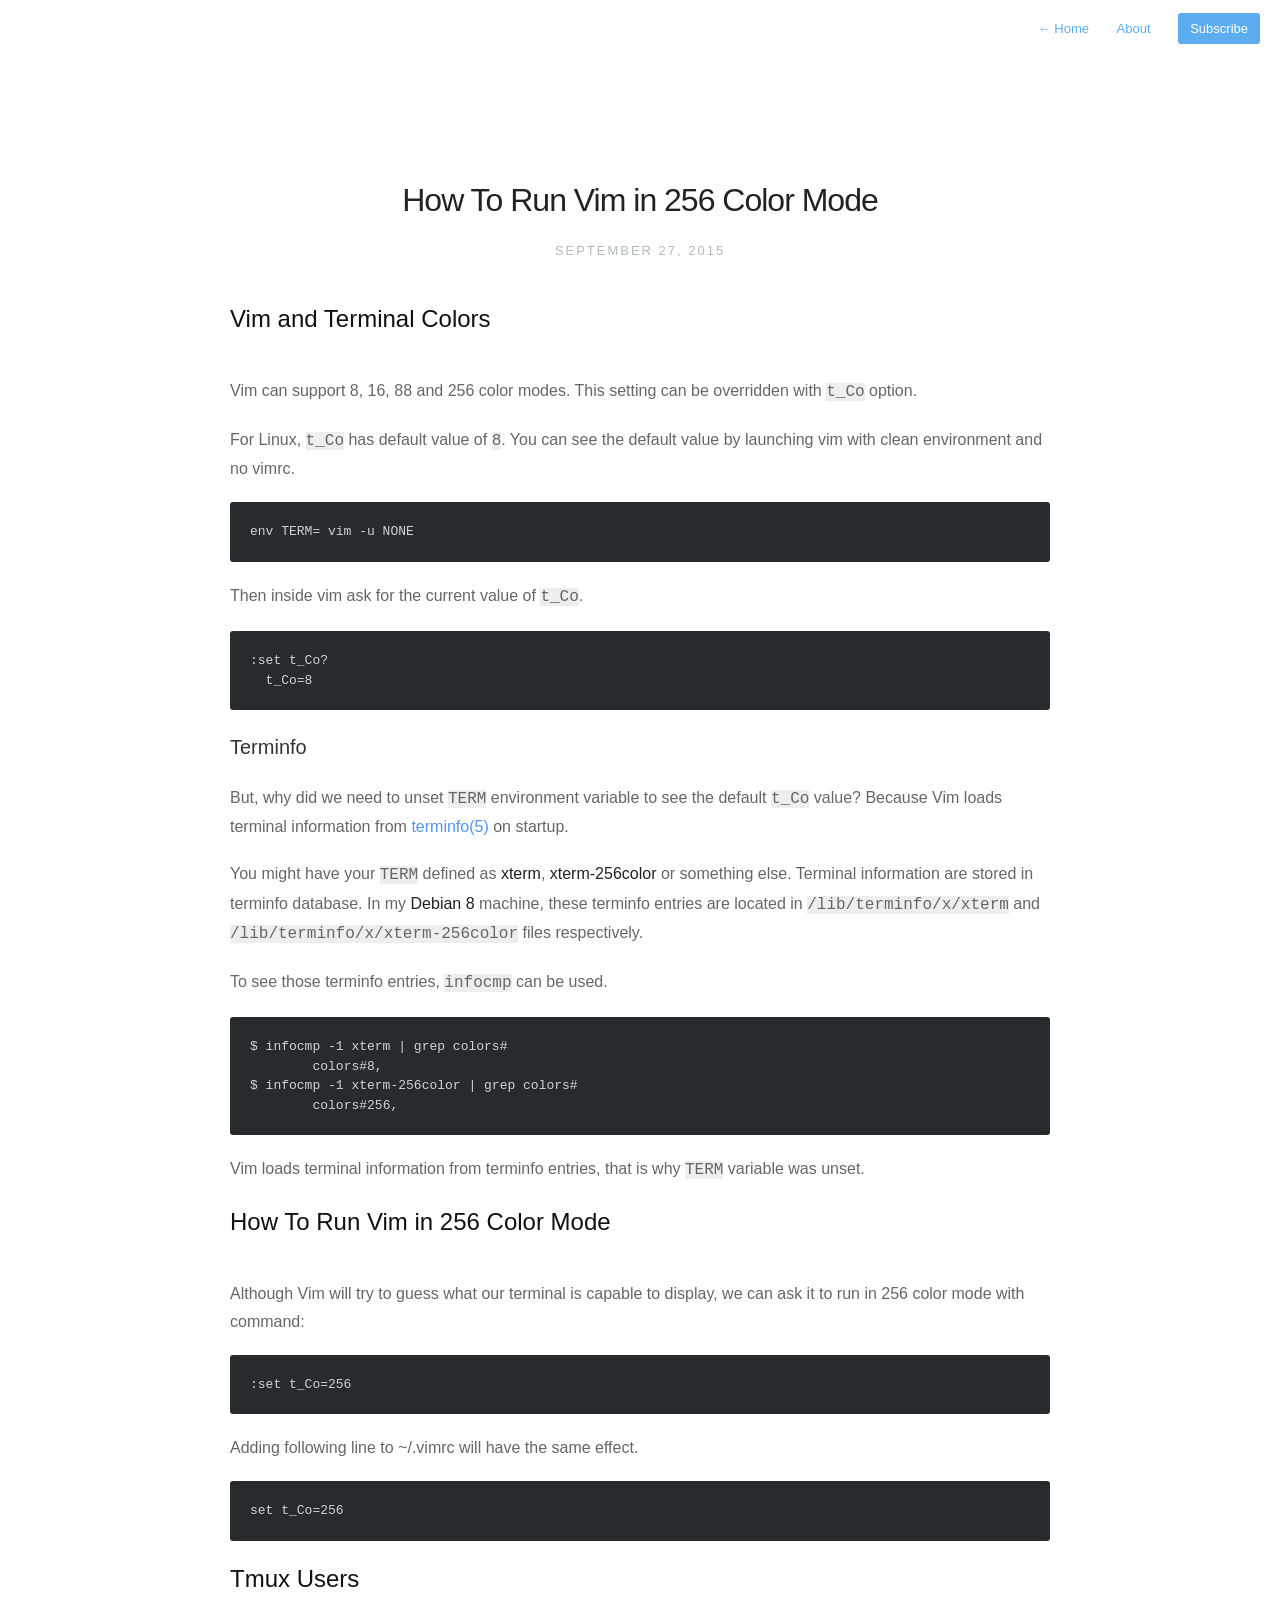
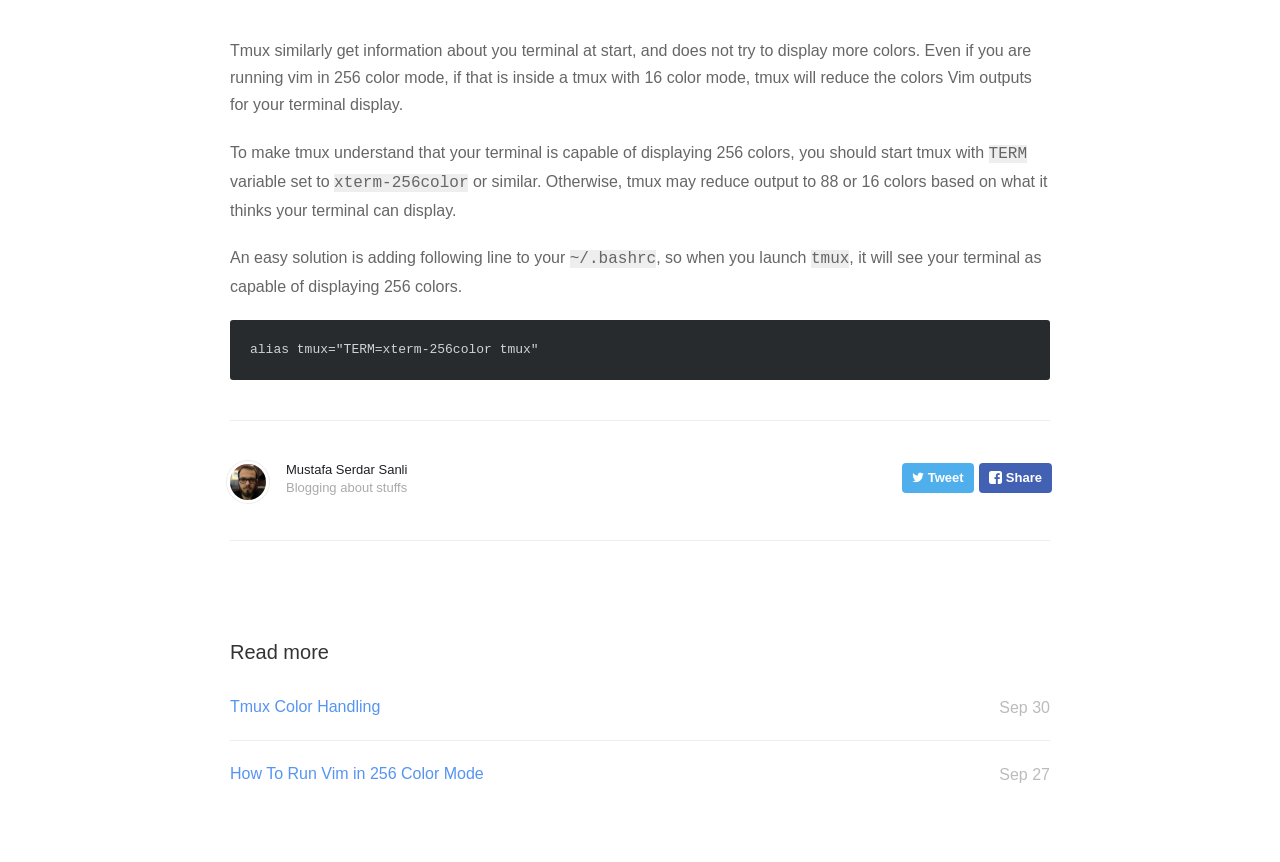
<file: 2015/vim-inside-tmux-256-colors/index.html>
<!DOCTYPE html>
<html lang="en">
<head>
  <meta charset="utf-8">
  <meta http-equiv="X-UA-Compatible" content="IE=edge,chrome=1">
  <meta name="viewport" content="width=device-width, initial-scale=1">

  <title>Mustafa Serdar Sanli - How To Run Vim in 256 Color Mode</title>
  <link rel="shortcut icon" href="/assets/images/favicon.ico">
  <link rel="stylesheet" href="/assets/css/style.css">
  <link rel="alternate" type="application/rss+xml" title="My Blog" href="/rss.xml">
  <link rel="stylesheet" href="/assets/css/highlight.css">
</head>
<body>

  <nav class="main-nav">
    
        <a href="/"> <span class="arrow">←</span> Home </a>
    

    
        
            <a href="/about">About </a>
        
    
    <a class="cta" href="/feed.xml">Subscribe</a>
</nav>

  

  <section id="wrapper" class="">
    <article class="post">
    <header>
        <h1>How To Run Vim in 256 Color Mode</h1>
        <h2 class="headline">September 27, 2015</h2>
    </header>
    <section id="post-body">
        <h2>Vim and Terminal Colors</h2>

<p>Vim can support 8, 16, 88 and 256 color modes. This setting can be overridden with
<code>t_Co</code> option.</p>

<p>For Linux, <code>t_Co</code> has default value of <code>8</code>. You can see the default value by
launching vim with clean environment and no vimrc.</p>
<div class="highlight"><pre><code class="language-text" data-lang="text">env TERM= vim -u NONE
</code></pre></div>
<p>Then inside vim ask for the current value of <code>t_Co</code>.</p>
<div class="highlight"><pre><code class="language-text" data-lang="text">:set t_Co?
  t_Co=8
</code></pre></div>
<h3>Terminfo</h3>

<p>But, why did we need to unset <code>TERM</code> environment variable to see the default
<code>t_Co</code> value?
Because Vim loads terminal information from
<a href="http://man7.org/linux/man-pages/man5/terminfo.5.html">terminfo(5)</a> on startup.</p>

<p>You might have your <code>TERM</code> defined as <strong>xterm</strong>, <strong>xterm-256color</strong> or something else.
Terminal information are stored in terminfo database. In my <strong>Debian 8</strong> machine,
these terminfo entries are located in <code>/lib/terminfo/x/xterm</code> and
<code>/lib/terminfo/x/xterm-256color</code> files respectively.</p>

<p>To see those terminfo entries, <code>infocmp</code> can be used.</p>
<div class="highlight"><pre><code class="language-text" data-lang="text">$ infocmp -1 xterm | grep colors#
        colors#8,
$ infocmp -1 xterm-256color | grep colors#
        colors#256,
</code></pre></div>
<p>Vim loads terminal information from terminfo entries, that is why <code>TERM</code> variable
was unset.</p>

<h2>How To Run Vim in 256 Color Mode</h2>

<p>Although Vim will try to guess what our terminal is capable to display, we can
ask it to run in 256 color mode with command:</p>
<div class="highlight"><pre><code class="language-text" data-lang="text">:set t_Co=256
</code></pre></div>
<p>Adding following line to ~/.vimrc will have the same effect.</p>
<div class="highlight"><pre><code class="language-text" data-lang="text">set t_Co=256
</code></pre></div>
<h2>Tmux Users</h2>

<p>Tmux similarly get information about you terminal at start, and does not try to
display more colors. Even if you are running vim in 256 color mode, if that is
inside a tmux with 16 color mode, tmux will reduce the colors Vim outputs for your
terminal display.</p>

<p>To make tmux understand that your terminal is capable of displaying 256 colors,
you should start tmux with <code>TERM</code> variable set to <code>xterm-256color</code> or similar.
Otherwise, tmux may reduce output to 88 or 16 colors based on what it thinks your terminal
can display.</p>

<p>An easy solution is adding following line to your <code>~/.bashrc</code>, so when you launch
<code>tmux</code>, it will see your terminal as capable of displaying 256 colors.</p>
<div class="highlight"><pre><code class="language-text" data-lang="text">alias tmux=&quot;TERM=xterm-256color tmux&quot;
</code></pre></div>
    </section>
</article>
<footer id="post-meta" class="clearfix">
    <a href="http://twitter.com/mserdarsanli">
        <img class="avatar" src="/assets/images/avatar.jpg">
        <div>
            <span class="dark">Mustafa Serdar Sanli</span>
            <span>Blogging about stuffs</span>
        </div>
    </a>

    <section id="sharing">
        <a class="twitter" href="https://twitter.com/intent/tweet?text=https://mserdarsanli.github.io/2015/vim-inside-tmux-256-colors/ - How To Run Vim in 256 Color Mode by @mserdarsanli"><span class="icon-twitter"> Tweet</span></a>

<a class="facebook" href="#" onclick="
    window.open(
      'https://www.facebook.com/sharer/sharer.php?u='+encodeURIComponent(location.href),
      'facebook-share-dialog',
      'width=626,height=436');
    return false;"><span class="icon-facebook-rect"> Share</span>
</a>
    </section>
</footer>

<!-- Disqus comments -->


<!-- Archive post list -->

    <ul id="post-list" class="archive readmore">
        <h3>Read more</h3>
        
            <li>
                <a href="/2015/tmux-colors/">Tmux Color Handling<aside class="dates">Sep 30</aside></a>
            </li>
        
            <li>
                <a href="/2015/vim-inside-tmux-256-colors/">How To Run Vim in 256 Color Mode<aside class="dates">Sep 27</aside></a>
            </li>
        
    </ul>





  </section>

  <script src="https://ajax.googleapis.com/ajax/libs/jquery/2.1.1/jquery.min.js"></script>
  <script src="/assets/js/main.js"></script>
  <script src="/assets/js/highlight.js"></script>
  <script>hljs.initHighlightingOnLoad();</script>

  <script>
    (function(i,s,o,g,r,a,m){i['GoogleAnalyticsObject']=r;i[r]=i[r]||function(){
    (i[r].q=i[r].q||[]).push(arguments)},i[r].l=1*new Date();a=s.createElement(o),
    m=s.getElementsByTagName(o)[0];a.async=1;a.src=g;m.parentNode.insertBefore(a,m)
    })(window,document,'script','//www.google-analytics.com/analytics.js','ga');

    ga('create', 'UA-68150562-1', 'auto');
    ga('send', 'pageview');
  </script>
</body>
</html>
</file>
<file: assets/css/style.css>
/* Reset */
html,body,div,span,applet,object,iframe,h1,h2,h3,h4,h5,h6,p,blockquote,pre,a,abbr,acronym,address,big,cite,code,del,dfn,em,img,ins,kbd,q,s,samp,small,strike,strong,sub,sup,tt,var,b,u,i,center,dl,dt,dd,ol,ul,li,fieldset,form,label,legend,table,caption,tbody,tfoot,thead,tr,th,td,article,aside,canvas,details,embed,figure,figcaption,footer,header,hgroup,menu,nav,output,ruby,section,summary,time,mark,audio,video{border:0;font-size:100%;font:inherit;vertical-align:baseline;margin:0;padding:0}article,aside,details,figcaption,figure,footer,header,hgroup,menu,nav,section{display:block}body{line-height:1}blockquote,q{quotes:none}blockquote:before,blockquote:after,q:before,q:after{content:none}table{border-collapse:collapse;border-spacing:0}
*, *:before, *:after { -moz-box-sizing: border-box; -webkit-box-sizing: border-box; box-sizing: border-box; }

/* Clearfix */
.clearfix:after {
	content: "";
	display: table;
	clear: both;
}
.hidden { display: none; }

/* Icons */
@font-face {
	font-family: 'icons';
		src: url('../fonts/icons.eot');
		src: url('../fonts/icons.eot#iefix') format('embedded-opentype'),
		url('../fonts/icons.woff') format('woff'),
		url('../fonts/icons.ttf') format('truetype'),
		url('../fonts/icons.svg#icons') format('svg');
	font-weight: normal;
	font-style: normal;
}

[class^="icon-"]:before, [class*=" icon-"]:before {
	font-family: "icons";
	font-style: normal;
	font-weight: normal;
	speak: none;
	display: inline-block;
	text-decoration: inherit;
	text-align: center;
	font-variant: normal;
	text-transform: none;
	line-height: 1em;
}
.icon-facebook:before { content: '\e802'; }
.icon-facebook-squared:before { content: '\e800'; }
.icon-twitter:before { content: '\e801'; }
.icon-twitter-1:before { content: '\e804'; }
.icon-facebook-circled:before { content: '\e805'; }
.icon-twitter-circled:before { content: '\e806'; }
.icon-facebook-rect:before { content: '\e803'; }

/* Spacing */
.post h1, h3, h4, h5, p, .post-body ul, #post-list li, pre {
margin-bottom: 20px;
}

/* Base */
html, body { height: 100%; }

body {
	font:16px/1 "Helvetica Neue", Helvetica, Arial, sans-serif;
	color: #666;
	-webkit-font-smoothing: antialiased;
	text-rendering: optimizeLegibility;
}

h1 {
	font-size: 30px;
	letter-spacing: -1px;
	color: #222;
	font-weight: bold;
}

h2 {
	font: italic 19px/1.3em Georgia,serif;
	color: #bbb;
}

.profile #wrapper {
	padding: 100px 40px 0px;
	max-width: 600px;
	margin: 0 auto;
}

.profile #header {
	border-bottom: 1px solid #eee;
	margin-bottom: 40px;
	padding-bottom: 40px;
	text-align: center;
	position: relative;
}

.profile #avatar {
	display: inline-block;
	width: 80px;
	height: 80px;
	border-radius: 50%;
	margin-bottom: 20px;
}

.profile h1 {
	font-weight: 400;
	letter-spacing: 0px;
	font-size: 20px;
	color: #222;
}

.profile h2 {
	font-size: 20px;
	  font-weight: 300;
	  color: #aaa;
	  margin-top: 10px;
	  font-family: 'Helvetica Neue', Helvetica, Arial, sans-serif;
	  font-style: normal;

}

nav.main-nav {
	padding: 20px 20px 0;

	/*max-width: 600px;*/
	/*width:100%;*/
	background: #fff;
	background: rgba(255,255,255,.90);
	margin: 0 auto;
	text-align: right;
	/*position: fixed;*/
	z-index: 100;
}

nav.main-nav a {
	top: 8px;
	right: 6px;
	padding: 8px 12px;
	color: #5badf0;
	font-size: 13px;
	/*font-weight: bold;*/
	line-height: 1.35;
	border-radius: 3px;

}
nav.main-nav a.cta {
	background: #5badf0;
	color: #fff;
	margin-left: 12px;
}

#wrapper {
  max-width: 900px;
  margin: 0 auto;
  padding: 60px 40px 100px 40px;
}

#wrapper.home {
	max-width: 600px;
	margin: 0 auto;
	padding: 0px 40px 20px 40px;
}

.home #avatar {
	float: right;
	width: 40px;
	height: 40px;
	border-radius: 50%;
}

/* Typography */
/*Accent color*/
a,
#title,
#post-list a:hover,
#post-list li:hover .dates,
#title:hover {
	text-decoration: none;
	color: #5badf0;
	color: #5694f1;
}

p a { color: #5694f1; }

/*Transitions*/
a,
#post-nav a,
#post-list a	{
	-webkit-transition: all 0.15s ease;
	-moz-transition: all 0.15s ease;
	-ms-transition: all 0.15s ease;
	-o-transition: all 0.15s ease;
	transition: all 0.15s ease;
}

ul 	{ margin:0; padding:0; }
li	{ list-style-type:circle; list-style-position:inside; }

/* Line Height */
#post-body, p { line-height:1.7; }

b, strong { font-weight: 500;
  color: #1E2025; }
em, i { font-style: italic; }

#title {
	display: inline-block;
	line-height: 100%;
	font-weight: 500;
	font-size: 19px;
	margin: 0;
	padding-bottom: 20px;
}

.description {
	float: right;
	font: italic 14px/1.4em Georgia,serif;
	color: #aaa;
}



.home h1 {
	font-size: 30px;
	letter-spacing: -1px;
	color: #222;
	font-weight: bold;
}

.home h2 {
	font: italic 19px/1.3em Georgia,serif;
	color: #bbb;
}

.post header {
	text-align:center;

}

.post h1 {
	margin-bottom: 20px;
	color: #222;
	font: 300 32px/1.4em "Helvetica Neue", Helvetica,Arial,sans-serif;
}

.post h2 {
	margin-bottom: 40px;
	  font: 300 24px/1.5 "Helvetica Neue",Helvetica,Arial,sans-serif;
	  color: #111;
}


.post h2.headline {
	/*font: italic 22px/1.3em Georgia,serif;*/
	font: normal 13px/1.5em "Helvetica Neue",Helvetica,Arial,sans-serif;
	margin: -5px 0 40px 0;
	color: #b2b9be;
	  font-size: 13px;
	  text-transform: uppercase;
	  letter-spacing: 2px;
	  /*margin-top: 15px;*/
	  display: inline-block;
}

#post-list h2 {
	font: normal 17px/1.5em "Helvetica Neue",Helvetica,Arial,sans-serif;
	color: #aaa;
	max-width: 400px;
	margin-top: 2px;
}

h3, h4, h5 { color:#333; }

h3 { font-size:20px; font-weight: 400; }
h4 { font-size:16px; font-weight:bold; }
h5 { font-size:15px; font-weight: bold; }

h6 {
	font-size: 13px;
	font-weight: bold;
	color: #666;
	margin-bottom: 6px;
}

p.small {
	color: #bbb;
	font-size: 14px;
	line-height: 1.5;
	display: block;
}

blockquote {
	padding-left: 15px;
	border-left: 3px solid #eee;
}

hr {
	display: block;
	border: none;
	height: 1px;
	margin: 40px auto;
	background: #eee;
}

/* not to modify code block styles */
:not(pre)>code {
	font-family: Monospace;
	background-color:#EEE;
	font-size:16px;
}

pre	{
	font-family:Menlo, Monaco, Courier;
	white-space:pre-wrap;
	/*border: 1px solid #ddd;*/
	padding:20px;
	background-color:#fdfdfd;
	/*font-size:14px;*/
	overflow:auto;
	border-radius: 3px;
	background: #272b2d;
	  font-family: 'Source Code Pro',Menlo,monospace;
	  font-size: 13px;
	  line-height: 1.5em;
	  font-weight: 500;
	color: #d0d4d7;

}

table {
	width: 100%;
	margin: 40px 0;
	border-collapse: collapse;
	font-size: 13px;
	line-height: 1.5em;
}

th,td {
	text-align: left;
	padding-right: 20px;
	vertical-align: top;
}

table td,td {
	border-spacing: none;
	border-style: solid;
	padding: 10px 15px;
	border-width: 1px 0 0 0;
}

tr>td {
	border-top: 1px solid #eaeaea;
}

tr:nth-child(odd)>td {
	background: #fcfcfc;
}

thead th,th {
	text-align: left;
	padding: 10px 15px;
	height: 20px;
	font-size: 13px;
	font-weight: bold;
	color: #444;
	border-bottom: 1px solid #dadadc;
	cursor: default;
	white-space: nowrap;
}

img {
	width: 100%;
	max-width: 100%;
	border-radius: 3px;
}

/* Made with Cactus Badge */
#badge {
	position: absolute;
	bottom: 8px;
	right: 8px;
	height: 48px;
	width: 48px;
}

/*=========================================
Post List
=========================================== */
#post-list,#archive-list {
	margin-top: 100px;
}

#post-list li,#archive-list li {
	list-style-type: none;
}

#post-list li:last-child {
	margin-bottom: 0;
}

#post-list li+li {
	padding-top: 20px;
	border-top: 1px solid #eee;
}

#post-list a {
	color: #333;
	display: block;
	font: bold 19px/1.7 "Helvetica Neue",helvetica,Arial,sans-serif;
}

#post-list .dates {
	float: right;
	position: relative;
	top: 1px;
	font: 300 17px/1.8 "Helvetica Neue",helvetica,Arial,sans-serif;
	color: #bbb;
}

#post-list-footer {
	border-top: 1px solid #eee;
	margin-top: 20px;
	padding-top: 100px;
}

#archive-link {
	display: inline-block;
	font-size: 13px;
	font-weight: bold;
	border-radius: 4px;
	padding: 3px 10px 6px;
	box-shadow: 0 0 0 1px hsla(207,83%,80%,1);
}

#archive-link:hover {
	background: #5694f1;
	color: #fff;
	box-shadow: 0 0 0 1px #5694f1;
}

#archive-link span {
	position: relative;
	top: 0;
	font-size: 17px;
}

#footer {
	box-shadow: inset 0 1px 0 #eee;
	padding: 40px 0 0 0;
	margin-top: 100px;
}

/* Post Page */
#header {
	border-bottom: 1px solid #eee;
}

.post {
	margin: 80px 0 0 0;
}

#post-meta {
	font-size: 13px;
	font-weight: bold;
	line-height: 1.4;
	border-top: 1px solid #eee;
	padding-top: 40px;
	margin-bottom: 40px;
	padding-bottom: 40px;
	margin-top: 40px;
	color:#444;
	border-bottom: 1px solid #eee;
}

#post-meta div span {
	color: #aaa;
	font-weight: 500;
	display: block;
}

#post-meta div span.dark {
	color: #1E2025;

}

#post-meta div {
	margin: 0 25px 0 0;
	float: left;
}

#sharing {
	float: right;
	margin: -2px;
}

#sharing a {
	font-size: 20px;
	font-size: 23px;
	margin-left: 1px;
	margin-top: 4px;
	color: #d4d4d4;
	display: inline-block;
	vertical-align: middle;
}

#sharing a:hover {
	/*color: #444;*/
	opacity: 0.8;
}

/* Post Navigation */
#post-nav {
	border-top:1px solid #eee;
	text-align:center;
	padding-top:20px;
	font-size:13px;
	font-weight:500;
	margin-top: 40px;
}

#post-nav span {
	-webkit-transition: all 0.1s linear;
	-moz-transition: all 0.1s linear;
	-ms-transition: all 0.1s linear;
	-o-transition: all 0.1s linear;
	transition: all 0.1s linear;
	position: relative;
}

#post-nav span.prev {
	float: left;
}

#post-nav span.next {
	float: right;
}

#post-nav span .arrow {
	position: relative;
	padding: 1px;
}

#post-nav span.prev:hover .arrow {
	left: -4px;
}

#post-nav span.next:hover .arrow {
	right: -4px;
}

#post-nav span.prev:hover {
	left: -3px;
}

#post-nav span.next:hover {
	right: -3px;
}

/* Archive */
h1.archive {
	margin-bottom: 0px;
}

h2.month {
	width: 100%;
	font: bold 13px/1 "Helvetica Neue",helvetica,Arial,sans-serif;
	text-transform: uppercase;
	margin-top: 40px;
	margin-bottom: 10px;
	padding-bottom: 10px;
	border-bottom: 1px solid #eee;
}

#archive-list li:last-child {
	margin-bottom: 0;
}

#archive-list a {
	display: block;
	font: bold 17px/1.7 "Helvetica Neue",helvetica,Arial,sans-serif;
	color: #333;
}

#archive-list .dates {
	float: right;
	position: relative;
	top: 1px;
	font: 300 17px/1.7 "Helvetica Neue",helvetica,Arial,sans-serif;
	color: #bbb;
}

#archive-list li a:hover,#archive-list li:hover .dates {
	color: #5694f1;
}

#post-meta img.avatar {
  height: 36px;
  width: 36px;
  float: left;
  border-radius: 50%;
  margin-top: 3px;
  margin-right: 20px;
  box-shadow: 0 0 0 3px #fff, 0 0 0 4px #eee;
}

#post-list.archive.readmore h3{

	  font: 400 20px "Helvetica Neue", Helvetica,Arial,sans-serif;
	  margin-bottom: 30px;
}

#post-list.archive.readmore a{
	font: 400 16px/1.6 "Helvetica Neue",helvetica,Arial,sans-serif;
	color: #5694f1;
}

#post-list.archive.readmore a:hover{
	opacity: 0.8;
}

#post-list.archive.readmore .dates{
	font: 300 16px/1.6 "Helvetica Neue",helvetica,Arial,sans-serif;
}
#sharing a.facebook {
  background: #4361b3;
}
#sharing a.twitter {
  background: #4fafed;
}

#sharing a {
  font-size: 20px;
  font-size: 13px;
  font-weight: bold;
  color: #fff;
  padding: 6px 10px;
  border-radius: 4px;
  margin-left: 2px;
}

/* Media Queries */
@media screen and (max-width: 540px) {
	#wrapper { padding:20px 20px 20px 20px;}
	#header { margin-bottom: 60px; border-bottom: 1px solid #eee; }
	.post { margin: 40px 0; }
	#footer { margin-top: 60px; }

	#post-list, #archive-list { margin-top: 0; }
	#post-meta { margin-top: 60px; }

	#title { font-size: 17px; }
	#post-list .dates { display: none; }

	#post-list-footer { margin-top: 20px; padding-top: 40px; }

	h1 { font-size: 26px; }
	.post h2.headline { font-size: 13px; }
	.post h1 { font-size:24px; }
	.post h2 { font-size:20px; }
}
</file>
<file: assets/css/highlight.css>
/*
  IR_Black style (c) Vasily Mikhailitchenko <vaskas@programica.ru>
*/

.hljs {
  display: block;
  overflow-x: auto;
  /*padding: 0.5em;*/
  background: #272b2d;
  color: #d0d0d0;
  -webkit-text-size-adjust: none;
}

.hljs-shebang,
.hljs-comment {
  color: #777279;
}

.hljs-keyword,
.hljs-tag,
.tex .hljs-command,
.hljs-request,
.hljs-status,
.clojure .hljs-attribute {
  color: #ebde68;
}

.hljs-sub .hljs-keyword,
.method,
.hljs-list .hljs-title,
.nginx .hljs-title {
  color: #ffffb6;
}

.hljs-string,
.hljs-tag .hljs-value,
.hljs-cdata,
.hljs-filter .hljs-argument,
.hljs-attr_selector,
.apache .hljs-cbracket,
.hljs-date,
.coffeescript .hljs-attribute {
  color: #c1ef65;
}

.hljs-subst {
  color: #daefa3;
}

.hljs-regexp {
  color: #e9c062;
}

.hljs-title,
.hljs-sub .hljs-identifier,
.hljs-pi,
.hljs-decorator,
.tex .hljs-special,
.hljs-type,
.hljs-constant,
.smalltalk .hljs-class,
.hljs-doctag,
.nginx .hljs-built_in {
  color: #c1ef65;
}

.hljs-symbol,
.ruby .hljs-symbol .hljs-string,
.hljs-number,
.hljs-variable,
.vbscript,
.hljs-literal,
.hljs-name {
  color: #77bcd7;
}

.css .hljs-tag {
  color: #96cbfe;
}

.css .hljs-rule .hljs-property,
.css .hljs-id {
  color: #ffffb6;
}

.css .hljs-class {
  color: #fff;
}

.hljs-hexcolor {
  color: #c6c5fe;
}

.hljs-number {
  color:#77bcd7;
}

.coffeescript .javascript,
.javascript .xml,
.tex .hljs-formula,
.xml .javascript,
.xml .vbscript,
.xml .css,
.xml .hljs-cdata {
  opacity: 0.7;
}
</file>
<file: VimArtisan/VimArtisan.css>
/*
 * Copyright 2015 Mustafa Serdar Sanli
 *
 * This file is part of VimArtisan.
 *
 * VimArtisan is free software: you can redistribute it and/or modify
 * it under the terms of the GNU General Public License as published by
 * the Free Software Foundation, either version 3 of the License, or
 * (at your option) any later version.
 *
 * VimArtisan is distributed in the hope that it will be useful,
 * but WITHOUT ANY WARRANTY; without even the implied warranty of
 * MERCHANTABILITY or FITNESS FOR A PARTICULAR PURPOSE.  See the
 * GNU General Public License for more details.
 *
 * You should have received a copy of the GNU General Public License
 * along with VimArtisan.  If not, see <http://www.gnu.org/licenses/>.
 */

/*
 * Start section copied from
 * http://getbootstrap.com/examples/dashboard/dashboard.css
 */

/*
 * Base structure
 */

/* Move down content because we have a fixed navbar that is 50px tall */
body {
  padding-top: 50px;
}


/*
 * Global add-ons
 */

.sub-header {
  padding-bottom: 10px;
  border-bottom: 1px solid #eee;
}

/*
 * Top navigation
 * Hide default border to remove 1px line.
 */
.navbar-fixed-top {
  border: 0;
}

/*
 * Sidebar
 */

/* Hide for mobile, show later */
.sidebar {
  display: none;
}
@media (min-width: 768px) {
  .sidebar {
    position: fixed;
    top: 51px;
    bottom: 0;
    left: 0;
    z-index: 1000;
    display: block;
    padding: 20px;
    overflow-x: hidden;
    overflow-y: auto; /* Scrollable contents if viewport is shorter than content. */
    background-color: #f5f5f5;
    border-right: 1px solid #eee;
  }
}

/*
 * End section copied from
 * http://getbootstrap.com/examples/dashboard/dashboard.css
 */

/* Disable grey background for Bootstrap modal popups, as opacity makes it
harder to see color changes on terminals below. */
.modal-backdrop.in {
  opacity: 0;
}

/*************************
** Terminal related styles
*/

.terminal {
  /* Initially black terminal */
  color: #fff;             /* Controlled by `Terminal.Foreground` variable */
  background-color: #000;  /* Controlled by `Terminal.Background` variable */
}

pre {
  /* Simulate terminal font */
  font-family: Consolas, monospace;
  font-size: 16px;
  font-weight: normal;

  /* Override bootstrap values */
  line-height: 100%;
  margin-bottom: initial;
}

/********************
** Color Table Styles
*/

.color-table-col-preview {
  padding-left: 20px;
}

/*********************
** Color Picker Styles
*/
.color-box:hover {
  outline: 1px solid orange;
  cursor: pointer;
}
.color-box {
  outline: 1px solid lightgray;
}
.color-box.color-box-selected {
  outline: 2px solid brown;
}
</file>
<file: FloatInfo/open-props-1.5.15.min.css>
:where(html){--font-sans:system-ui,-apple-system,Segoe UI,Roboto,Ubuntu,Cantarell,Noto Sans,sans-serif,Segoe UI,Roboto,Ubuntu,Cantarell,Noto Sans,sans-serif;--font-serif:ui-serif,serif;--font-mono:Dank Mono,Operator Mono,Inconsolata,Fira Mono,ui-monospace,SF Mono,Monaco,Droid Sans Mono,Source Code Pro,monospace;--font-weight-1:100;--font-weight-2:200;--font-weight-3:300;--font-weight-4:400;--font-weight-5:500;--font-weight-6:600;--font-weight-7:700;--font-weight-8:800;--font-weight-9:900;--font-lineheight-00:.95;--font-lineheight-0:1.1;--font-lineheight-1:1.25;--font-lineheight-2:1.375;--font-lineheight-3:1.5;--font-lineheight-4:1.75;--font-lineheight-5:2;--font-letterspacing-0:-.05em;--font-letterspacing-1:.025em;--font-letterspacing-2:.050em;--font-letterspacing-3:.075em;--font-letterspacing-4:.150em;--font-letterspacing-5:.500em;--font-letterspacing-6:.750em;--font-letterspacing-7:1em;--font-size-00:.5rem;--font-size-0:.75rem;--font-size-1:1rem;--font-size-2:1.1rem;--font-size-3:1.25rem;--font-size-4:1.5rem;--font-size-5:2rem;--font-size-6:2.5rem;--font-size-7:3rem;--font-size-8:3.5rem;--font-size-fluid-0:clamp(.75rem,2vw,1rem);--font-size-fluid-1:clamp(1rem,4vw,1.5rem);--font-size-fluid-2:clamp(1.5rem,6vw,2.5rem);--font-size-fluid-3:clamp(2rem,9vw,3.5rem);--size-000:-.5rem;--size-00:-.25rem;--size-1:.25rem;--size-2:.5rem;--size-3:1rem;--size-4:1.25rem;--size-5:1.5rem;--size-6:1.75rem;--size-7:2rem;--size-8:3rem;--size-9:4rem;--size-10:5rem;--size-11:7.5rem;--size-12:10rem;--size-13:15rem;--size-14:20rem;--size-15:30rem;--size-fluid-1:clamp(.5rem,1vw,1rem);--size-fluid-2:clamp(1rem,2vw,1.5rem);--size-fluid-3:clamp(1.5rem,3vw,2rem);--size-fluid-4:clamp(2rem,4vw,3rem);--size-fluid-5:clamp(4rem,5vw,5rem);--size-fluid-6:clamp(5rem,7vw,7.5rem);--size-fluid-7:clamp(7.5rem,10vw,10rem);--size-fluid-8:clamp(10rem,20vw,15rem);--size-fluid-9:clamp(15rem,30vw,20rem);--size-fluid-10:clamp(20rem,40vw,30rem);--size-content-1:20ch;--size-content-2:45ch;--size-content-3:60ch;--size-header-1:20ch;--size-header-2:25ch;--size-header-3:35ch;--size-xxs:240px;--size-xs:360px;--size-sm:480px;--size-md:768px;--size-lg:1024px;--size-xl:1440px;--size-xxl:1920px;--size-relative-000:-.5ch;--size-relative-00:-.25ch;--size-relative-1:.25ch;--size-relative-2:.5ch;--size-relative-3:1ch;--size-relative-4:1.25ch;--size-relative-5:1.5ch;--size-relative-6:1.75ch;--size-relative-7:2ch;--size-relative-8:3ch;--size-relative-9:4ch;--size-relative-10:5ch;--size-relative-11:7.5ch;--size-relative-12:10ch;--size-relative-13:15ch;--size-relative-14:20ch;--size-relative-15:30ch;--ease-1:cubic-bezier(.25,0,.5,1);--ease-2:cubic-bezier(.25,0,.4,1);--ease-3:cubic-bezier(.25,0,.3,1);--ease-4:cubic-bezier(.25,0,.2,1);--ease-5:cubic-bezier(.25,0,.1,1);--ease-in-1:cubic-bezier(.25,0,1,1);--ease-in-2:cubic-bezier(.50,0,1,1);--ease-in-3:cubic-bezier(.70,0,1,1);--ease-in-4:cubic-bezier(.90,0,1,1);--ease-in-5:cubic-bezier(1,0,1,1);--ease-out-1:cubic-bezier(0,0,.75,1);--ease-out-2:cubic-bezier(0,0,.50,1);--ease-out-3:cubic-bezier(0,0,.3,1);--ease-out-4:cubic-bezier(0,0,.1,1);--ease-out-5:cubic-bezier(0,0,0,1);--ease-in-out-1:cubic-bezier(.1,0,.9,1);--ease-in-out-2:cubic-bezier(.3,0,.7,1);--ease-in-out-3:cubic-bezier(.5,0,.5,1);--ease-in-out-4:cubic-bezier(.7,0,.3,1);--ease-in-out-5:cubic-bezier(.9,0,.1,1);--ease-elastic-1:cubic-bezier(.5,.75,.75,1.25);--ease-elastic-2:cubic-bezier(.5,1,.75,1.25);--ease-elastic-3:cubic-bezier(.5,1.25,.75,1.25);--ease-elastic-4:cubic-bezier(.5,1.5,.75,1.25);--ease-elastic-5:cubic-bezier(.5,1.75,.75,1.25);--ease-squish-1:cubic-bezier(.5,-.1,.1,1.5);--ease-squish-2:cubic-bezier(.5,-.3,.1,1.5);--ease-squish-3:cubic-bezier(.5,-.5,.1,1.5);--ease-squish-4:cubic-bezier(.5,-.7,.1,1.5);--ease-squish-5:cubic-bezier(.5,-.9,.1,1.5);--ease-step-1:steps(2);--ease-step-2:steps(3);--ease-step-3:steps(4);--ease-step-4:steps(7);--ease-step-5:steps(10);--ease-spring-1:linear(0,0.006,0.025 2.8%,0.101 6.1%,0.539 18.9%,0.721 25.3%,0.849 31.5%,0.937 38.1%,0.968 41.8%,0.991 45.7%,1.006 50.1%,1.015 55%,1.017 63.9%,1.001);--ease-spring-2:linear(0,0.007,0.029 2.2%,0.118 4.7%,0.625 14.4%,0.826 19%,0.902,0.962,1.008 26.1%,1.041 28.7%,1.064 32.1%,1.07 36%,1.061 40.5%,1.015 53.4%,0.999 61.6%,0.995 71.2%,1);--ease-spring-3:linear(0,0.009,0.035 2.1%,0.141 4.4%,0.723 12.9%,0.938 16.7%,1.017,1.077,1.121,1.149 24.3%,1.159,1.163,1.161,1.154 29.9%,1.129 32.8%,1.051 39.6%,1.017 43.1%,0.991,0.977 51%,0.974 53.8%,0.975 57.1%,0.997 69.8%,1.003 76.9%,1);--ease-spring-4:linear(0,0.009,0.037 1.7%,0.153 3.6%,0.776 10.3%,1.001,1.142 16%,1.185,1.209 19%,1.215 19.9% 20.8%,1.199,1.165 25%,1.056 30.3%,1.008 33%,0.973,0.955 39.2%,0.953 41.1%,0.957 43.3%,0.998 53.3%,1.009 59.1% 63.7%,0.998 78.9%,1);--ease-spring-5:linear(0,0.01,0.04 1.6%,0.161 3.3%,0.816 9.4%,1.046,1.189 14.4%,1.231,1.254 17%,1.259,1.257 18.6%,1.236,1.194 22.3%,1.057 27%,0.999 29.4%,0.955 32.1%,0.942,0.935 34.9%,0.933,0.939 38.4%,1 47.3%,1.011,1.017 52.6%,1.016 56.4%,1 65.2%,0.996 70.2%,1.001 87.2%,1);--layer-1:1;--layer-2:2;--layer-3:3;--layer-4:4;--layer-5:5;--layer-important:2147483647;--shadow-color:220 3% 15%;--shadow-strength:1%;--shadow-1:0 1px 2px -1px hsl(var(--shadow-color)/calc(var(--shadow-strength) + 9%));--shadow-2:0 3px 5px -2px hsl(var(--shadow-color)/calc(var(--shadow-strength) + 3%)),0 7px 14px -5px hsl(var(--shadow-color)/calc(var(--shadow-strength) + 5%));--shadow-3:0 -1px 3px 0 hsl(var(--shadow-color)/calc(var(--shadow-strength) + 2%)),0 1px 2px -5px hsl(var(--shadow-color)/calc(var(--shadow-strength) + 2%)),0 2px 5px -5px hsl(var(--shadow-color)/calc(var(--shadow-strength) + 4%)),0 4px 12px -5px hsl(var(--shadow-color)/calc(var(--shadow-strength) + 5%)),0 12px 15px -5px hsl(var(--shadow-color)/calc(var(--shadow-strength) + 7%));--shadow-4:0 -2px 5px 0 hsl(var(--shadow-color)/calc(var(--shadow-strength) + 2%)),0 1px 1px -2px hsl(var(--shadow-color)/calc(var(--shadow-strength) + 3%)),0 2px 2px -2px hsl(var(--shadow-color)/calc(var(--shadow-strength) + 3%)),0 5px 5px -2px hsl(var(--shadow-color)/calc(var(--shadow-strength) + 4%)),0 9px 9px -2px hsl(var(--shadow-color)/calc(var(--shadow-strength) + 5%)),0 16px 16px -2px hsl(var(--shadow-color)/calc(var(--shadow-strength) + 6%));--shadow-5:0 -1px 2px 0 hsl(var(--shadow-color)/calc(var(--shadow-strength) + 2%)),0 2px 1px -2px hsl(var(--shadow-color)/calc(var(--shadow-strength) + 3%)),0 5px 5px -2px hsl(var(--shadow-color)/calc(var(--shadow-strength) + 3%)),0 10px 10px -2px hsl(var(--shadow-color)/calc(var(--shadow-strength) + 4%)),0 20px 20px -2px hsl(var(--shadow-color)/calc(var(--shadow-strength) + 5%)),0 40px 40px -2px hsl(var(--shadow-color)/calc(var(--shadow-strength) + 7%));--shadow-6:0 -1px 2px 0 hsl(var(--shadow-color)/calc(var(--shadow-strength) + 2%)),0 3px 2px -2px hsl(var(--shadow-color)/calc(var(--shadow-strength) + 3%)),0 7px 5px -2px hsl(var(--shadow-color)/calc(var(--shadow-strength) + 3%)),0 12px 10px -2px hsl(var(--shadow-color)/calc(var(--shadow-strength) + 4%)),0 22px 18px -2px hsl(var(--shadow-color)/calc(var(--shadow-strength) + 5%)),0 41px 33px -2px hsl(var(--shadow-color)/calc(var(--shadow-strength) + 6%)),0 100px 80px -2px hsl(var(--shadow-color)/calc(var(--shadow-strength) + 7%));--inner-shadow-0:inset 0 0 0 1px hsl(var(--shadow-color)/calc(var(--shadow-strength) + 9%));--inner-shadow-1:inset 0 1px 2px 0 hsl(var(--shadow-color)/calc(var(--shadow-strength) + 9%));--inner-shadow-2:inset 0 1px 4px 0 hsl(var(--shadow-color)/calc(var(--shadow-strength) + 9%));--inner-shadow-3:inset 0 2px 8px 0 hsl(var(--shadow-color)/calc(var(--shadow-strength) + 9%));--inner-shadow-4:inset 0 2px 14px 0 hsl(var(--shadow-color)/calc(var(--shadow-strength) + 9%));--ratio-square:1;--ratio-landscape:4/3;--ratio-portrait:3/4;--ratio-widescreen:16/9;--ratio-ultrawide:18/5;--ratio-golden:1.6180/1;--gray-0:#f8f9fa;--gray-1:#f1f3f5;--gray-2:#e9ecef;--gray-3:#dee2e6;--gray-4:#ced4da;--gray-5:#adb5bd;--gray-6:#868e96;--gray-7:#495057;--gray-8:#343a40;--gray-9:#212529;--gray-10:#16191d;--gray-11:#0d0f12;--gray-12:#030507;--stone-0:#f8fafb;--stone-1:#f2f4f6;--stone-2:#ebedef;--stone-3:#e0e4e5;--stone-4:#d1d6d8;--stone-5:#b1b6b9;--stone-6:#979b9d;--stone-7:#7e8282;--stone-8:#666968;--stone-9:#50514f;--stone-10:#3a3a37;--stone-11:#252521;--stone-12:#121210;--red-0:#fff5f5;--red-1:#ffe3e3;--red-2:#ffc9c9;--red-3:#ffa8a8;--red-4:#ff8787;--red-5:#ff6b6b;--red-6:#fa5252;--red-7:#f03e3e;--red-8:#e03131;--red-9:#c92a2a;--red-10:#b02525;--red-11:#962020;--red-12:#7d1a1a;--pink-0:#fff0f6;--pink-1:#ffdeeb;--pink-2:#fcc2d7;--pink-3:#faa2c1;--pink-4:#f783ac;--pink-5:#f06595;--pink-6:#e64980;--pink-7:#d6336c;--pink-8:#c2255c;--pink-9:#a61e4d;--pink-10:#8c1941;--pink-11:#731536;--pink-12:#59102a;--purple-0:#f8f0fc;--purple-1:#f3d9fa;--purple-2:#eebefa;--purple-3:#e599f7;--purple-4:#da77f2;--purple-5:#cc5de8;--purple-6:#be4bdb;--purple-7:#ae3ec9;--purple-8:#9c36b5;--purple-9:#862e9c;--purple-10:#702682;--purple-11:#5a1e69;--purple-12:#44174f;--violet-0:#f3f0ff;--violet-1:#e5dbff;--violet-2:#d0bfff;--violet-3:#b197fc;--violet-4:#9775fa;--violet-5:#845ef7;--violet-6:#7950f2;--violet-7:#7048e8;--violet-8:#6741d9;--violet-9:#5f3dc4;--violet-10:#5235ab;--violet-11:#462d91;--violet-12:#3a2578;--indigo-0:#edf2ff;--indigo-1:#dbe4ff;--indigo-2:#bac8ff;--indigo-3:#91a7ff;--indigo-4:#748ffc;--indigo-5:#5c7cfa;--indigo-6:#4c6ef5;--indigo-7:#4263eb;--indigo-8:#3b5bdb;--indigo-9:#364fc7;--indigo-10:#2f44ad;--indigo-11:#283a94;--indigo-12:#21307a;--blue-0:#e7f5ff;--blue-1:#d0ebff;--blue-2:#a5d8ff;--blue-3:#74c0fc;--blue-4:#4dabf7;--blue-5:#339af0;--blue-6:#228be6;--blue-7:#1c7ed6;--blue-8:#1971c2;--blue-9:#1864ab;--blue-10:#145591;--blue-11:#114678;--blue-12:#0d375e;--cyan-0:#e3fafc;--cyan-1:#c5f6fa;--cyan-2:#99e9f2;--cyan-3:#66d9e8;--cyan-4:#3bc9db;--cyan-5:#22b8cf;--cyan-6:#15aabf;--cyan-7:#1098ad;--cyan-8:#0c8599;--cyan-9:#0b7285;--cyan-10:#095c6b;--cyan-11:#074652;--cyan-12:#053038;--teal-0:#e6fcf5;--teal-1:#c3fae8;--teal-2:#96f2d7;--teal-3:#63e6be;--teal-4:#38d9a9;--teal-5:#20c997;--teal-6:#12b886;--teal-7:#0ca678;--teal-8:#099268;--teal-9:#087f5b;--teal-10:#066649;--teal-11:#054d37;--teal-12:#033325;--green-0:#ebfbee;--green-1:#d3f9d8;--green-2:#b2f2bb;--green-3:#8ce99a;--green-4:#69db7c;--green-5:#51cf66;--green-6:#40c057;--green-7:#37b24d;--green-8:#2f9e44;--green-9:#2b8a3e;--green-10:#237032;--green-11:#1b5727;--green-12:#133d1b;--lime-0:#f4fce3;--lime-1:#e9fac8;--lime-2:#d8f5a2;--lime-3:#c0eb75;--lime-4:#a9e34b;--lime-5:#94d82d;--lime-6:#82c91e;--lime-7:#74b816;--lime-8:#66a80f;--lime-9:#5c940d;--lime-10:#4c7a0b;--lime-11:#3c6109;--lime-12:#2c4706;--yellow-0:#fff9db;--yellow-1:#fff3bf;--yellow-2:#ffec99;--yellow-3:#ffe066;--yellow-4:#ffd43b;--yellow-5:#fcc419;--yellow-6:#fab005;--yellow-7:#f59f00;--yellow-8:#f08c00;--yellow-9:#e67700;--yellow-10:#b35c00;--yellow-11:#804200;--yellow-12:#663500;--orange-0:#fff4e6;--orange-1:#ffe8cc;--orange-2:#ffd8a8;--orange-3:#ffc078;--orange-4:#ffa94d;--orange-5:#ff922b;--orange-6:#fd7e14;--orange-7:#f76707;--orange-8:#e8590c;--orange-9:#d9480f;--orange-10:#bf400d;--orange-11:#99330b;--orange-12:#802b09;--choco-0:#fff8dc;--choco-1:#fce1bc;--choco-2:#f7ca9e;--choco-3:#f1b280;--choco-4:#e99b62;--choco-5:#df8545;--choco-6:#d46e25;--choco-7:#bd5f1b;--choco-8:#a45117;--choco-9:#8a4513;--choco-10:#703a13;--choco-11:#572f12;--choco-12:#3d210d;--brown-0:#faf4eb;--brown-1:#ede0d1;--brown-2:#e0cab7;--brown-3:#d3b79e;--brown-4:#c5a285;--brown-5:#b78f6d;--brown-6:#a87c56;--brown-7:#956b47;--brown-8:#825b3a;--brown-9:#6f4b2d;--brown-10:#5e3a21;--brown-11:#4e2b15;--brown-12:#422412;--sand-0:#f8fafb;--sand-1:#e6e4dc;--sand-2:#d5cfbd;--sand-3:#c2b9a0;--sand-4:#aea58c;--sand-5:#9a9178;--sand-6:#867c65;--sand-7:#736a53;--sand-8:#5f5746;--sand-9:#4b4639;--sand-10:#38352d;--sand-11:#252521;--sand-12:#121210;--camo-0:#f9fbe7;--camo-1:#e8ed9c;--camo-2:#d2df4e;--camo-3:#c2ce34;--camo-4:#b5bb2e;--camo-5:#a7a827;--camo-6:#999621;--camo-7:#8c851c;--camo-8:#7e7416;--camo-9:#6d6414;--camo-10:#5d5411;--camo-11:#4d460e;--camo-12:#36300a;--jungle-0:#ecfeb0;--jungle-1:#def39a;--jungle-2:#d0e884;--jungle-3:#c2dd6e;--jungle-4:#b5d15b;--jungle-5:#a8c648;--jungle-6:#9bbb36;--jungle-7:#8fb024;--jungle-8:#84a513;--jungle-9:#7a9908;--jungle-10:#658006;--jungle-11:#516605;--jungle-12:#3d4d04;--gradient-1:linear-gradient(to bottom right,#1f005c,#5b0060,#870160,#ac255e,#ca485c,#e16b5c,#f39060,#ffb56b);--gradient-2:linear-gradient(to bottom right,#48005c,#8300e2,#a269ff);--gradient-3:radial-gradient(circle at top right,#0ff,rgba(0,255,255,0)),radial-gradient(circle at bottom left,#ff1492,rgba(255,20,146,0));--gradient-4:linear-gradient(to bottom right,#00f5a0,#00d9f5);--gradient-5:conic-gradient(from -270deg at 75% 110%,#f0f,#fffaf0);--gradient-6:conic-gradient(from -90deg at top left,#000,#fff);--gradient-7:linear-gradient(to bottom right,#72c6ef,#004e8f);--gradient-8:conic-gradient(from 90deg at 50% 0%,#111,50%,#222,#111);--gradient-9:conic-gradient(from .5turn at bottom center,#add8e6,#fff);--gradient-10:conic-gradient(from 90deg at 40% -25%,gold,#f79d03,#ee6907,#e6390a,#de0d0d,#d61039,#cf1261,#c71585,#cf1261,#d61039,#de0d0d,#ee6907,#f79d03,gold,gold,gold);--gradient-11:conic-gradient(at bottom left,#ff1493,cyan);--gradient-12:conic-gradient(from 90deg at 25% -10%,#ff4500,#d3f340,#7bee85,#afeeee,#7bee85);--gradient-13:radial-gradient(circle at 50% 200%,#000142,#3b0083,#b300c3,#ff059f,#ff4661,#ffad86,#fff3c7);--gradient-14:conic-gradient(at top right,lime,cyan);--gradient-15:linear-gradient(to bottom right,#c7d2fe,#fecaca,#fef3c7);--gradient-16:radial-gradient(circle at 50% -250%,#374151,#111827,#000);--gradient-17:conic-gradient(from -90deg at 50% -25%,blue,#8a2be2);--gradient-18:linear-gradient(0deg,rgba(255,0,0,.8),rgba(255,0,0,0) 75%),linear-gradient(60deg,rgba(255,255,0,.8),rgba(255,255,0,0) 75%),linear-gradient(120deg,rgba(0,255,0,.8),rgba(0,255,0,0) 75%),linear-gradient(180deg,rgba(0,255,255,.8),rgba(0,255,255,0) 75%),linear-gradient(240deg,rgba(0,0,255,.8),rgba(0,0,255,0) 75%),linear-gradient(300deg,rgba(255,0,255,.8),rgba(255,0,255,0) 75%);--gradient-19:linear-gradient(to bottom right,#ffe259,#ffa751);--gradient-20:conic-gradient(from -135deg at -10% center,orange,#ff7715,#ff522a,#ff3f47,#ff5482,#ff69b4);--gradient-21:conic-gradient(from -90deg at 25% 115%,red,#f06,#f0c,#c0f,#60f,#00f,#00f,#00f,#00f);--gradient-22:linear-gradient(to bottom right,#acb6e5,#86fde8);--gradient-23:linear-gradient(to bottom right,#536976,#292e49);--gradient-24:conic-gradient(from .5turn at 0% 0%,#00c476,10%,#82b0ff,90%,#00c476);--gradient-25:conic-gradient(at 125% 50%,#b78cf7,#ff7c94,#ffcf0d,#ff7c94,#b78cf7);--gradient-26:linear-gradient(to bottom right,#9796f0,#fbc7d4);--gradient-27:conic-gradient(from .5turn at bottom left,#ff1493,#639);--gradient-28:conic-gradient(from -90deg at 50% 105%,#fff,orchid);--gradient-29:radial-gradient(circle at top right,#bfb3ff,rgba(191,179,255,0)),radial-gradient(circle at bottom left,#86acf9,rgba(134,172,249,0));--gradient-30:radial-gradient(circle at top right,#00ff80,rgba(0,255,128,0)),radial-gradient(circle at bottom left,#adffd6,rgba(173,255,214,0));--noise-1:url("data:image/svg+xml;charset=utf-8,%3Csvg viewBox='0 0 200 200' xmlns='http://www.w3.org/2000/svg'%3E%3Cfilter id='a'%3E%3CfeTurbulence type='fractalNoise' baseFrequency='.005' numOctaves='2' stitchTiles='stitch'/%3E%3C/filter%3E%3Crect width='100%25' height='100%25' filter='url(%23a)'/%3E%3C/svg%3E");--noise-2:url("data:image/svg+xml;charset=utf-8,%3Csvg viewBox='0 0 300 300' xmlns='http://www.w3.org/2000/svg'%3E%3Cfilter id='a'%3E%3CfeTurbulence type='fractalNoise' baseFrequency='.05' stitchTiles='stitch'/%3E%3C/filter%3E%3Crect width='100%25' height='100%25' filter='url(%23a)'/%3E%3C/svg%3E");--noise-3:url("data:image/svg+xml;charset=utf-8,%3Csvg viewBox='0 0 1024 1024' xmlns='http://www.w3.org/2000/svg'%3E%3Cfilter id='a'%3E%3CfeTurbulence type='fractalNoise' baseFrequency='.25' stitchTiles='stitch'/%3E%3C/filter%3E%3Crect width='100%25' height='100%25' filter='url(%23a)'/%3E%3C/svg%3E");--noise-4:url("data:image/svg+xml;charset=utf-8,%3Csvg viewBox='0 0 2056 2056' xmlns='http://www.w3.org/2000/svg'%3E%3Cfilter id='a'%3E%3CfeTurbulence type='fractalNoise' baseFrequency='.5' stitchTiles='stitch'/%3E%3C/filter%3E%3Crect width='100%25' height='100%25' filter='url(%23a)'/%3E%3C/svg%3E");--noise-5:url("data:image/svg+xml;charset=utf-8,%3Csvg viewBox='0 0 2056 2056' xmlns='http://www.w3.org/2000/svg'%3E%3Cfilter id='a'%3E%3CfeTurbulence type='fractalNoise' baseFrequency='.75' stitchTiles='stitch'/%3E%3C/filter%3E%3Crect width='100%25' height='100%25' filter='url(%23a)'/%3E%3C/svg%3E");--noise-filter-1:contrast(300%) brightness(100%);--noise-filter-2:contrast(200%) brightness(150%);--noise-filter-3:contrast(200%) brightness(250%);--noise-filter-4:contrast(200%) brightness(500%);--noise-filter-5:contrast(200%) brightness(1000%);--animation-fade-in:fade-in .5s var(--ease-3);--animation-fade-in-bloom:fade-in-bloom 2s var(--ease-3);--animation-fade-out:fade-out .5s var(--ease-3);--animation-fade-out-bloom:fade-out-bloom 2s var(--ease-3);--animation-scale-up:scale-up .5s var(--ease-3);--animation-scale-down:scale-down .5s var(--ease-3);--animation-slide-out-up:slide-out-up .5s var(--ease-3);--animation-slide-out-down:slide-out-down .5s var(--ease-3);--animation-slide-out-right:slide-out-right .5s var(--ease-3);--animation-slide-out-left:slide-out-left .5s var(--ease-3);--animation-slide-in-up:slide-in-up .5s var(--ease-3);--animation-slide-in-down:slide-in-down .5s var(--ease-3);--animation-slide-in-right:slide-in-right .5s var(--ease-3);--animation-slide-in-left:slide-in-left .5s var(--ease-3);--animation-shake-x:shake-x .75s var(--ease-out-5);--animation-shake-y:shake-y .75s var(--ease-out-5);--animation-spin:spin 2s linear infinite;--animation-ping:ping 5s var(--ease-out-3) infinite;--animation-blink:blink 1s var(--ease-out-3) infinite;--animation-float:float 3s var(--ease-in-out-3) infinite;--animation-bounce:bounce 2s var(--ease-squish-2) infinite;--animation-pulse:pulse 2s var(--ease-out-3) infinite;--border-size-1:1px;--border-size-2:2px;--border-size-3:5px;--border-size-4:10px;--border-size-5:25px;--radius-1:2px;--radius-2:5px;--radius-3:1rem;--radius-4:2rem;--radius-5:4rem;--radius-6:8rem;--radius-round:1e5px;--radius-blob-1:30% 70% 70% 30%/53% 30% 70% 47%;--radius-blob-2:53% 47% 34% 66%/63% 46% 54% 37%;--radius-blob-3:37% 63% 56% 44%/49% 56% 44% 51%;--radius-blob-4:63% 37% 37% 63%/43% 37% 63% 57%;--radius-blob-5:49% 51% 48% 52%/57% 44% 56% 43%;--radius-conditional-1:clamp(0px,calc(100vw - 100%) * 1e5,var(--radius-1));--radius-conditional-2:clamp(0px,calc(100vw - 100%) * 1e5,var(--radius-2));--radius-conditional-3:clamp(0px,calc(100vw - 100%) * 1e5,var(--radius-3));--radius-conditional-4:clamp(0px,calc(100vw - 100%) * 1e5,var(--radius-4));--radius-conditional-5:clamp(0px,calc(100vw - 100%) * 1e5,var(--radius-5));--radius-conditional-6:clamp(0px,calc(100vw - 100%) * 1e5,var(--radius-6))}@media (prefers-color-scheme:dark){:where(html){--shadow-color:220 40% 2%;--shadow-strength:25%}}@keyframes fade-in{to{opacity:1}}@keyframes fade-in-bloom{0%{filter:brightness(1) blur(20px);opacity:0}10%{filter:brightness(2) blur(10px);filter:brightness(.5) blur(10px);opacity:1}to{filter:brightness(1) blur(0);opacity:1}}@keyframes fade-out{to{opacity:0}}@keyframes fade-out-bloom{to{filter:brightness(1) blur(20px);opacity:0}10%{filter:brightness(2) blur(10px);filter:brightness(.5) blur(10px);opacity:1}0%{filter:brightness(1) blur(0);opacity:1}}@keyframes scale-up{to{transform:scale(1.25)}}@keyframes scale-down{to{transform:scale(.75)}}@keyframes slide-out-up{to{transform:translateY(-100%)}}@keyframes slide-out-down{to{transform:translateY(100%)}}@keyframes slide-out-right{to{transform:translateX(100%)}}@keyframes slide-out-left{to{transform:translateX(-100%)}}@keyframes slide-in-up{0%{transform:translateY(100%)}}@keyframes slide-in-down{0%{transform:translateY(-100%)}}@keyframes slide-in-right{0%{transform:translateX(-100%)}}@keyframes slide-in-left{0%{transform:translateX(100%)}}@keyframes shake-x{0%,to{transform:translateX(0)}20%{transform:translateX(-5%)}40%{transform:translateX(5%)}60%{transform:translateX(-5%)}80%{transform:translateX(5%)}}@keyframes shake-y{0%,to{transform:translateY(0)}20%{transform:translateY(-5%)}40%{transform:translateY(5%)}60%{transform:translateY(-5%)}80%{transform:translateY(5%)}}@keyframes spin{to{transform:rotate(1turn)}}@keyframes ping{90%,to{opacity:0;transform:scale(2)}}@keyframes blink{0%,to{opacity:1}50%{opacity:.5}}@keyframes float{50%{transform:translateY(-25%)}}@keyframes bounce{25%{transform:translateY(-20%)}40%{transform:translateY(-3%)}0%,60%,to{transform:translateY(0)}}@keyframes pulse{50%{transform:scale(.9)}}
</file>
<file: VimArtisan/external/spectrum_1.7.0.min.css>
.sp-container{position:absolute;top:0;left:0;display:inline-block;*display:inline;*zoom:1;z-index:9999994;overflow:hidden}.sp-container.sp-flat{position:relative}.sp-container,.sp-container *{-webkit-box-sizing:content-box;-moz-box-sizing:content-box;box-sizing:content-box}.sp-top{position:relative;width:100%;display:inline-block}.sp-top-inner{position:absolute;top:0;left:0;bottom:0;right:0}.sp-color{position:absolute;top:0;left:0;bottom:0;right:20%}.sp-hue{position:absolute;top:0;right:0;bottom:0;left:84%;height:100%}.sp-clear-enabled .sp-hue{top:33px;height:77.5%}.sp-fill{padding-top:80%}.sp-sat,.sp-val{position:absolute;top:0;left:0;right:0;bottom:0}.sp-alpha-enabled .sp-top{margin-bottom:18px}.sp-alpha-enabled .sp-alpha{display:block}.sp-alpha-handle{position:absolute;top:-4px;bottom:-4px;width:6px;left:50%;cursor:pointer;border:1px solid black;background:white;opacity:.8}.sp-alpha{display:none;position:absolute;bottom:-14px;right:0;left:0;height:8px}.sp-alpha-inner{border:solid 1px #333}.sp-clear{display:none}.sp-clear.sp-clear-display{background-position:center}.sp-clear-enabled .sp-clear{display:block;position:absolute;top:0;right:0;bottom:0;left:84%;height:28px}.sp-container,.sp-replacer,.sp-preview,.sp-dragger,.sp-slider,.sp-alpha,.sp-clear,.sp-alpha-handle,.sp-container.sp-dragging .sp-input,.sp-container button{-webkit-user-select:none;-moz-user-select:-moz-none;-o-user-select:none;user-select:none}.sp-container.sp-input-disabled .sp-input-container{display:none}.sp-container.sp-buttons-disabled .sp-button-container{display:none}.sp-container.sp-palette-buttons-disabled .sp-palette-button-container{display:none}.sp-palette-only .sp-picker-container{display:none}.sp-palette-disabled .sp-palette-container{display:none}.sp-initial-disabled .sp-initial{display:none}.sp-sat{background-image:-webkit-gradient(linear,0 0,100% 0,from(#FFF),to(rgba(204,154,129,0)));background-image:-webkit-linear-gradient(left,#FFF,rgba(204,154,129,0));background-image:-moz-linear-gradient(left,#fff,rgba(204,154,129,0));background-image:-o-linear-gradient(left,#fff,rgba(204,154,129,0));background-image:-ms-linear-gradient(left,#fff,rgba(204,154,129,0));background-image:linear-gradient(to right,#fff,rgba(204,154,129,0));-ms-filter:"progid:DXImageTransform.Microsoft.gradient(GradientType = 1, startColorstr=#FFFFFFFF, endColorstr=#00CC9A81)";filter:progid:DXImageTransform.Microsoft.gradient(GradientType = 1,startColorstr='#FFFFFFFF',endColorstr='#00CC9A81')}.sp-val{background-image:-webkit-gradient(linear,0 100%,0 0,from(#000),to(rgba(204,154,129,0)));background-image:-webkit-linear-gradient(bottom,#000,rgba(204,154,129,0));background-image:-moz-linear-gradient(bottom,#000,rgba(204,154,129,0));background-image:-o-linear-gradient(bottom,#000,rgba(204,154,129,0));background-image:-ms-linear-gradient(bottom,#000,rgba(204,154,129,0));background-image:linear-gradient(to top,#000,rgba(204,154,129,0));-ms-filter:"progid:DXImageTransform.Microsoft.gradient(startColorstr=#00CC9A81, endColorstr=#FF000000)";filter:progid:DXImageTransform.Microsoft.gradient(startColorstr='#00CC9A81',endColorstr='#FF000000')}.sp-hue{background:-moz-linear-gradient(top,#f00 0,#ff0 17%,#0f0 33%,#0ff 50%,#00f 67%,#f0f 83%,#f00 100%);background:-ms-linear-gradient(top,#f00 0,#ff0 17%,#0f0 33%,#0ff 50%,#00f 67%,#f0f 83%,#f00 100%);background:-o-linear-gradient(top,#f00 0,#ff0 17%,#0f0 33%,#0ff 50%,#00f 67%,#f0f 83%,#f00 100%);background:-webkit-gradient(linear,left top,left bottom,from(#f00),color-stop(0.17,#ff0),color-stop(0.33,#0f0),color-stop(0.5,#0ff),color-stop(0.67,#00f),color-stop(0.83,#f0f),to(#f00));background:-webkit-linear-gradient(top,#f00 0,#ff0 17%,#0f0 33%,#0ff 50%,#00f 67%,#f0f 83%,#f00 100%);background:linear-gradient(to bottom,#f00 0,#ff0 17%,#0f0 33%,#0ff 50%,#00f 67%,#f0f 83%,#f00 100%)}.sp-1{height:17%;filter:progid:DXImageTransform.Microsoft.gradient(startColorstr='#ff0000',endColorstr='#ffff00')}.sp-2{height:16%;filter:progid:DXImageTransform.Microsoft.gradient(startColorstr='#ffff00',endColorstr='#00ff00')}.sp-3{height:17%;filter:progid:DXImageTransform.Microsoft.gradient(startColorstr='#00ff00',endColorstr='#00ffff')}.sp-4{height:17%;filter:progid:DXImageTransform.Microsoft.gradient(startColorstr='#00ffff',endColorstr='#0000ff')}.sp-5{height:16%;filter:progid:DXImageTransform.Microsoft.gradient(startColorstr='#0000ff',endColorstr='#ff00ff')}.sp-6{height:17%;filter:progid:DXImageTransform.Microsoft.gradient(startColorstr='#ff00ff',endColorstr='#ff0000')}.sp-hidden{display:none !important}.sp-cf:before,.sp-cf:after{content:"";display:table}.sp-cf:after{clear:both}.sp-cf{*zoom:1}@media(max-device-width:480px){.sp-color{right:40%}.sp-hue{left:63%}.sp-fill{padding-top:60%}}.sp-dragger{border-radius:5px;height:5px;width:5px;border:1px solid #fff;background:#000;cursor:pointer;position:absolute;top:0;left:0}.sp-slider{position:absolute;top:0;cursor:pointer;height:3px;left:-1px;right:-1px;border:1px solid #000;background:white;opacity:.8}.sp-container{border-radius:0;background-color:#ececec;border:solid 1px #f0c49b;padding:0}.sp-container,.sp-container button,.sp-container input,.sp-color,.sp-hue,.sp-clear{font:normal 12px "Lucida Grande","Lucida Sans Unicode","Lucida Sans",Geneva,Verdana,sans-serif;-webkit-box-sizing:border-box;-moz-box-sizing:border-box;-ms-box-sizing:border-box;box-sizing:border-box}.sp-top{margin-bottom:3px}.sp-color,.sp-hue,.sp-clear{border:solid 1px #666}.sp-input-container{float:right;width:100px;margin-bottom:4px}.sp-initial-disabled .sp-input-container{width:100%}.sp-input{font-size:12px !important;border:1px inset;padding:4px 5px;margin:0;width:100%;background:transparent;border-radius:3px;color:#222}.sp-input:focus{border:1px solid orange}.sp-input.sp-validation-error{border:1px solid red;background:#fdd}.sp-picker-container,.sp-palette-container{float:left;position:relative;padding:10px;padding-bottom:300px;margin-bottom:-290px}.sp-picker-container{width:172px;border-left:solid 1px #fff}.sp-palette-container{border-right:solid 1px #ccc}.sp-palette-only .sp-palette-container{border:0}.sp-palette .sp-thumb-el{display:block;position:relative;float:left;width:24px;height:15px;margin:3px;cursor:pointer;border:solid 2px transparent}.sp-palette .sp-thumb-el:hover,.sp-palette .sp-thumb-el.sp-thumb-active{border-color:orange}.sp-thumb-el{position:relative}.sp-initial{float:left;border:solid 1px #333}.sp-initial span{width:30px;height:25px;border:0;display:block;float:left;margin:0}.sp-initial .sp-clear-display{background-position:center}.sp-palette-button-container,.sp-button-container{float:right}.sp-replacer{margin:0;overflow:hidden;cursor:pointer;padding:4px;display:inline-block;*zoom:1;*display:inline;border:solid 1px #91765d;background:#eee;color:#333;vertical-align:middle}.sp-replacer:hover,.sp-replacer.sp-active{border-color:#f0c49b;color:#111}.sp-replacer.sp-disabled{cursor:default;border-color:silver;color:silver}.sp-dd{padding:2px 0;height:16px;line-height:16px;float:left;font-size:10px}.sp-preview{position:relative;width:25px;height:20px;border:solid 1px #222;margin-right:5px;float:left;z-index:0}.sp-palette{*width:220px;max-width:220px}.sp-palette .sp-thumb-el{width:16px;height:16px;margin:2px 1px;border:solid 1px #d0d0d0}.sp-container{padding-bottom:0}.sp-container button{background-color:#eee;background-image:-webkit-linear-gradient(top,#eee,#ccc);background-image:-moz-linear-gradient(top,#eee,#ccc);background-image:-ms-linear-gradient(top,#eee,#ccc);background-image:-o-linear-gradient(top,#eee,#ccc);background-image:linear-gradient(to bottom,#eee,#ccc);border:1px solid #ccc;border-bottom:1px solid #bbb;border-radius:3px;color:#333;font-size:14px;line-height:1;padding:5px 4px;text-align:center;text-shadow:0 1px 0 #eee;vertical-align:middle}.sp-container button:hover{background-color:#ddd;background-image:-webkit-linear-gradient(top,#ddd,#bbb);background-image:-moz-linear-gradient(top,#ddd,#bbb);background-image:-ms-linear-gradient(top,#ddd,#bbb);background-image:-o-linear-gradient(top,#ddd,#bbb);background-image:linear-gradient(to bottom,#ddd,#bbb);border:1px solid #bbb;border-bottom:1px solid #999;cursor:pointer;text-shadow:0 1px 0 #ddd}.sp-container button:active{border:1px solid #aaa;border-bottom:1px solid #888;-webkit-box-shadow:inset 0 0 5px 2px #aaa,0 1px 0 0 #eee;-moz-box-shadow:inset 0 0 5px 2px #aaa,0 1px 0 0 #eee;-ms-box-shadow:inset 0 0 5px 2px #aaa,0 1px 0 0 #eee;-o-box-shadow:inset 0 0 5px 2px #aaa,0 1px 0 0 #eee;box-shadow:inset 0 0 5px 2px #aaa,0 1px 0 0 #eee}.sp-cancel{font-size:11px;color:#d93f3f !important;margin:0;padding:2px;margin-right:5px;vertical-align:middle;text-decoration:none}.sp-cancel:hover{color:#d93f3f !important;text-decoration:underline}.sp-palette span:hover,.sp-palette span.sp-thumb-active{border-color:#000}.sp-preview,.sp-alpha,.sp-thumb-el{position:relative;background-image:url([data-uri])}.sp-preview-inner,.sp-alpha-inner,.sp-thumb-inner{display:block;position:absolute;top:0;left:0;bottom:0;right:0}.sp-palette .sp-thumb-inner{background-position:50% 50%;background-repeat:no-repeat}.sp-palette .sp-thumb-light.sp-thumb-active .sp-thumb-inner{background-image:url([data-uri])}.sp-palette .sp-thumb-dark.sp-thumb-active .sp-thumb-inner{background-image:url([data-uri])}.sp-clear-display{background-repeat:no-repeat;background-position:center;background-image:url([data-uri])}
</file>
